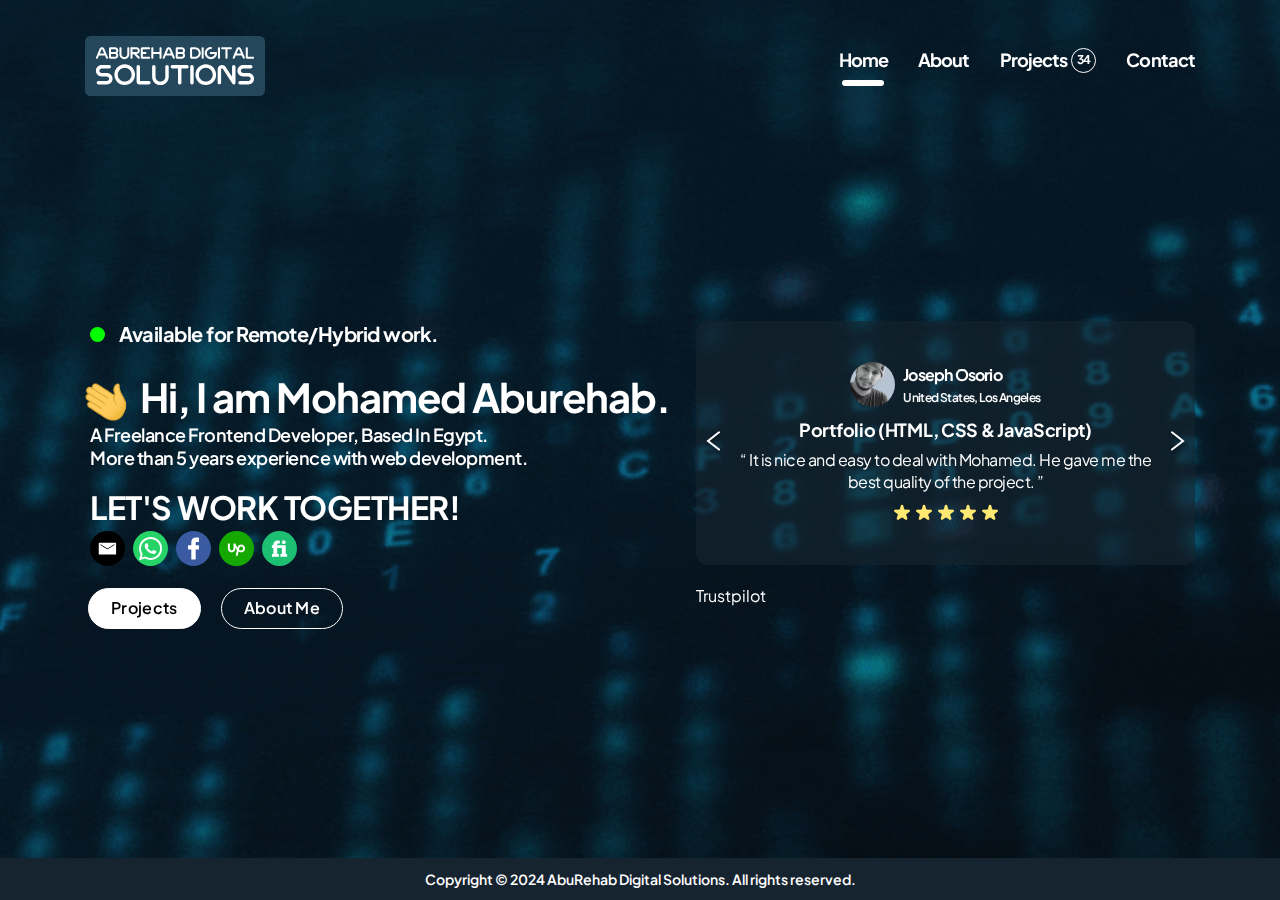
<file: index.html>
<!DOCTYPE html>
<html lang="en" dir="ltr">
  <head>
    <meta charset="UTF-8" />
    <title>
      AbuRehab Digital Solutions: To Provide The Most Afficient And Fastest
      Website Development Services - Home
    </title>
    <meta http-equiv="X-UA-Compatible" content="IE=edge" />
    <meta name="viewport" content="width=device-width, initial-scale=1" />
    <meta
      http-equiv="Accept-CH"
      content="Sec-CH-UA-Platform-Version, Sec-CH-UA-Model"
    />
    <!-- Google tag (gtag.js)-->
    <script
      async=""
      src="https://www.googletagmanager.com/gtag/js?id=G-F41Q5RNC7S"
    ></script>
    <script>
      window.dataLayer = window.dataLayer || [];
      function gtag() {
        dataLayer.push(arguments);
      }
      gtag('js', new Date());
      gtag('config', 'G-F41Q5RNC7S');
    </script>
    <link rel="icon" href="img/icons/favicon.ico" type="image/x-icon" />
    <link rel="canonical" href="https://www.aburehab.com" />
    <meta property="og:site_name" content="AbuRehab Digital Solutions." />
    <meta
      property="og:title"
      content="AbuRehab Digital Solutions: To Provide The Most Afficient And Fastest Website Development Services - Home"
    />
    <meta property="og:url" content="https://www.aburehab.com" />
    <meta property="og:type" content="website" />
    <meta
      property="og:description"
      content="Mohamed AbuRehab, Owner Of AbuRehab Digital Solutions, Is One Of The Most Proficient And Best Independent Frontend Developers In Egypt. Available For Remote/Hybrid Work."
    />
    <meta
      property="og:image"
      content="https://www.aburehab.com/img/icons/favicon.ico?format=50w"
    />
    <meta property="og:image:width" content="194" />
    <meta property="og:image:height" content="49" />
    <meta itemprop="name" content="AbuRehab Digital Solutions." />
    <meta itemprop="url" content="https://www.aburehab.com" />
    <meta
      itemprop="description"
      content="Mohamed AbuRehab, Owner Of AbuRehab Digital Solutions, Is One Of The Most Proficient And Best Independent Frontend Developers In Egypt. Available For Remote/Hybrid Work."
    />
    <meta
      itemprop="thumbnailUrl"
      content="https://www.aburehab.com/img/icons/favicon.ico?format=50w"
    />
    <link
      rel="image_src"
      href="https://www.aburehab.com/img/icons/favicon.ico?format=50w"
    />
    <meta
      itemprop="image"
      content="https://www.aburehab.com/img/icons/favicon.ico?format=50w"
    />
    <meta name="twitter:title" content="AbuRehab Digital Solutions." />
    <meta
      name="twitter:image"
      content="https://www.aburehab.com/img/icons/favicon.ico?format=50w"
    />
    <meta name="twitter:url" content="https://www.aburehab.com" />
    <meta name="twitter:card" content="summary" />
    <meta
      name="twitter:description"
      content="Mohamed AbuRehab, Owner Of AbuRehab Digital Solutions, Is One Of The Most Proficient And Best Independent Frontend Developers In Egypt. Available For Remote/Hybrid Work."
    />
    <meta
      name="description"
      content="Mohamed AbuRehab, Owner Of AbuRehab Digital Solutions, Is One Of The Most Proficient And Best Independent Frontend Developers In Egypt. Available For Remote/Hybrid Work."
    />
    <!-- TrustBox script-->
    <script
      type="text/javascript"
      src="//widget.trustpilot.com/bootstrap/v5/tp.widget.bootstrap.min.js"
      async=""
    ></script>
    <!-- End TrustBox script-->
    <!-- styles-->
    <link rel="stylesheet" href="layout/css/main.min.css" />
    <link rel="stylesheet" href="layout/css/libs/slick.min.css" />
  </head>
  <body class="active">
    <!-- start loader-->
    <div class="loader"></div>
    <!-- end loader-->
    <div class="wrapper">
      <!-- start navbar-->
      <div class="navbar-up">
        <div class="container">
          <nav>
            <a class="nav-logo" href="index.html"
              ><img
                class="desktop"
                src="img/logo.svg"
                alt="logo"
                width="194"
                height="49"
            /></a>
            <div class="nav-parent">
              <ul class="nav-menu">
                <li class="title">
                  <img
                    class="close-menu"
                    src="img/icons/close-pop.svg"
                    alt="close"
                    width="40"
                    height="40"
                  /><a href="/">
                    <img
                      class="desktop"
                      src="img/logo.svg"
                      alt="logo"
                      width="155"
                      height="40"
                  /></a>
                </li>
                <li class="nav-item">
                  <a class="nav-link active" href="index.html">Home</a>
                </li>
                <li class="nav-item">
                  <a class="nav-link" href="about.html">About</a>
                </li>
                <li class="nav-item">
                  <a class="nav-link" id="projects" href="projects.html"
                    >Projects</a
                  >
                </li>
                <li class="nav-item">
                  <a class="nav-link" href="contact.html">Contact</a>
                </li>
              </ul>
            </div>
            <div class="open-menu">
              <svg
                xmlns="http://www.w3.org/2000/svg"
                width="18"
                height="12"
                viewBox="0 0 18 12"
                fill="none"
              >
                <path
                  d="M1 12C0.716667 12 0.479167 11.9042 0.2875 11.7125C0.0958333 11.5208 0 11.2833 0 11C0 10.7167 0.0958333 10.4792 0.2875 10.2875C0.479167 10.0958 0.716667 10 1 10H17C17.2833 10 17.5208 10.0958 17.7125 10.2875C17.9042 10.4792 18 10.7167 18 11C18 11.2833 17.9042 11.5208 17.7125 11.7125C17.5208 11.9042 17.2833 12 17 12H1ZM1 7C0.716667 7 0.479167 6.90417 0.2875 6.7125C0.0958333 6.52083 0 6.28333 0 6C0 5.71667 0.0958333 5.47917 0.2875 5.2875C0.479167 5.09583 0.716667 5 1 5H17C17.2833 5 17.5208 5.09583 17.7125 5.2875C17.9042 5.47917 18 5.71667 18 6C18 6.28333 17.9042 6.52083 17.7125 6.7125C17.5208 6.90417 17.2833 7 17 7H1ZM1 2C0.716667 2 0.479167 1.90417 0.2875 1.7125C0.0958333 1.52083 0 1.28333 0 1C0 0.716667 0.0958333 0.479167 0.2875 0.2875C0.479167 0.0958333 0.716667 0 1 0H17C17.2833 0 17.5208 0.0958333 17.7125 0.2875C17.9042 0.479167 18 0.716667 18 1C18 1.28333 17.9042 1.52083 17.7125 1.7125C17.5208 1.90417 17.2833 2 17 2H1Z"
                  fill="white"
                />
              </svg>
            </div>
          </nav>
        </div>
      </div>
      <!-- end navbar-->
      <div class="page-content main_bg">
        <div class="home">
          <div class="container">
            <div class="d-flex">
              <div class="left">
                <h3><span></span>Available for Remote/Hybrid work.</h3>
                <h1>
                  <img
                    src="img/wave.gif"
                    alt="wave"
                    width="51"
                    height="50"
                  />Hi, I am Mohamed Aburehab.
                </h1>
                <p>
                  A Freelance Frontend Developer, Based In Egypt.<br />More than
                  5 years experience with web development.
                </p>
                <h2>LET'S WORK TOGETHER!</h2>
                <div class="contacts"></div>
                <div class="buttons">
                  <a href="projects.html">Projects</a
                  ><a href="about.html">About Me</a>
                </div>
              </div>
              <div class="right">
                <div class="testimonials"></div>
                <!-- TrustBox widget - Review Collector-->
                <div
                  class="trustpilot-widget"
                  data-locale="en-US"
                  data-template-id="56278e9abfbbba0bdcd568bc"
                  data-businessunit-id="66316b44b78feb51ae6216ba"
                  data-style-height="52px"
                  data-style-width="100%"
                >
                  <a
                    href="https://www.trustpilot.com/review/aburehab.com"
                    target="_blank"
                    rel="noopener"
                    >Trustpilot</a
                  >
                </div>
                <!-- End TrustBox widget-->
              </div>
            </div>
          </div>
        </div>
        <!-- start footer-->
        <footer class="footer">
          <div class="top">
            <div class="container">
              <h2>REACH ME DIRECTLY:</h2>
              <span>
                <a href="mailto: mohamedabdelradyahmed00@gmail.com"
                  >mohamedabdelradyahmed00@gmail.com</a
                ></span
              ><span> <a href="tel: +201015185283">+201015185283</a></span>
              <h2>I'm also available at</h2>
              <div class="contacts"></div>
            </div>
          </div>
          <div class="container">
            <p>
              Copyright &copy; 2024 AbuRehab Digital Solutions. All rights
              reserved.
            </p>
          </div>
        </footer>
        <!-- end footer-->
      </div>
    </div>
    <!-- scripts-->
    <script src="layout/js/libs/jquery.min.js"></script>
    <script src="layout/js/libs/scrollreveal.min.js"></script>
    <script src="layout/js/libs/slick.min.js"></script>
    <script src="layout/js/main.min.js"></script>
  </body>
</html>
</file>
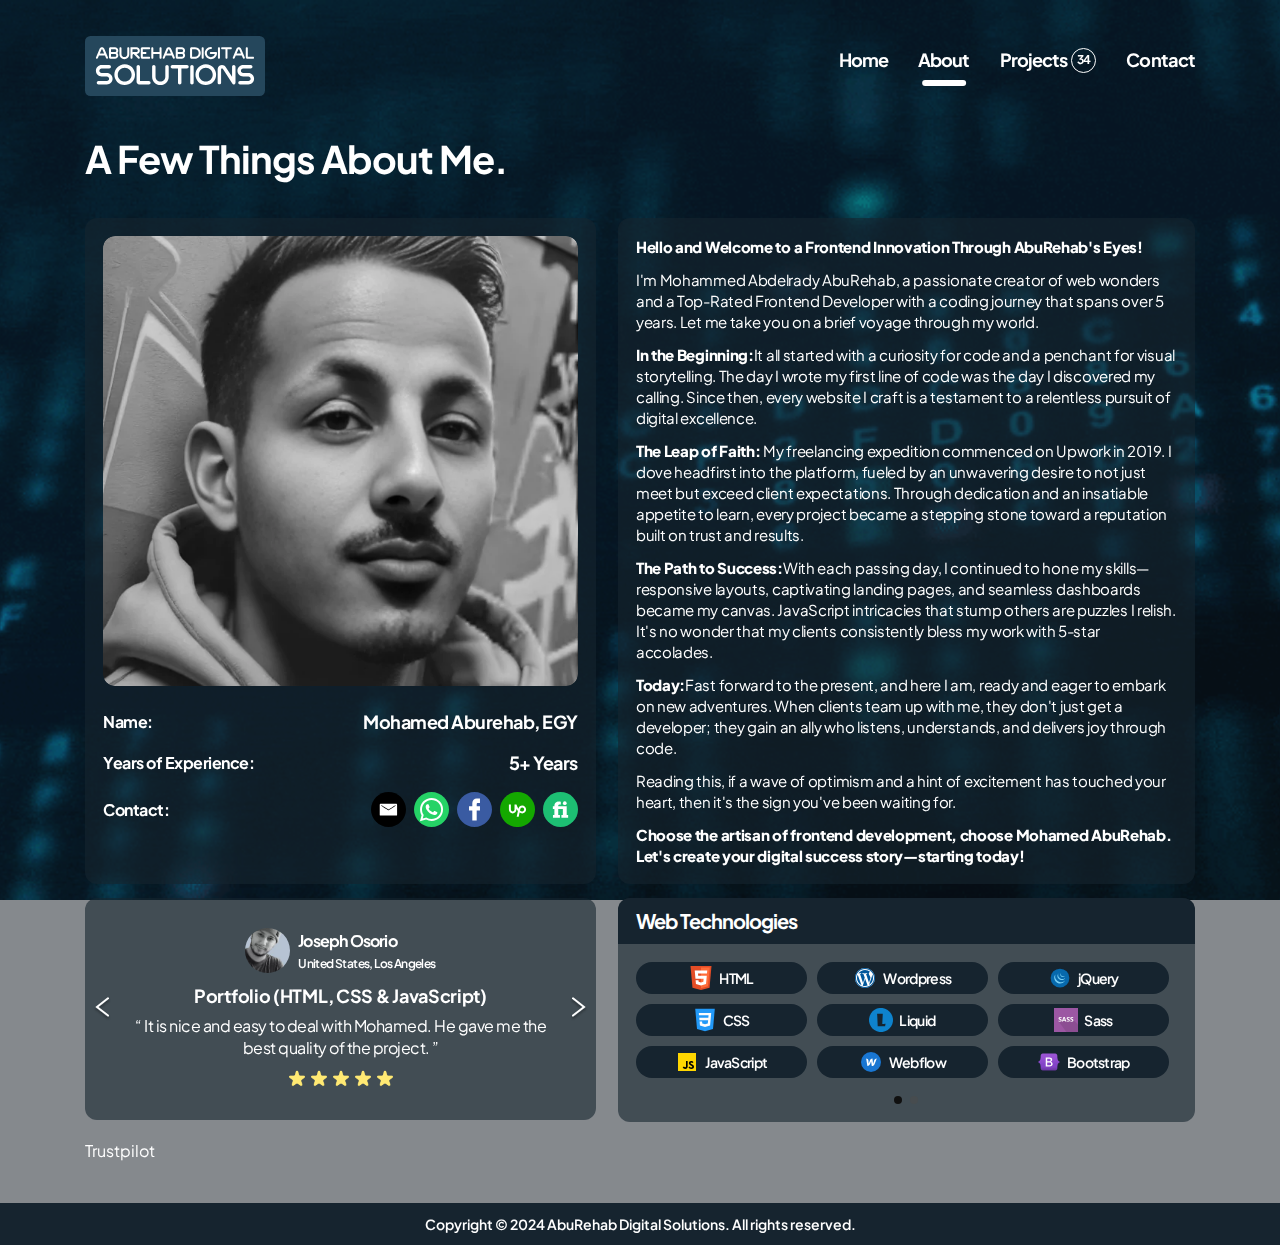
<file: about.html>
<!DOCTYPE html>
<html lang="en" dir="ltr">
  <head>
    <meta charset="UTF-8">
    <title>AbuRehab Digital Solutions: To Provide The Most Afficient And Fastest Website Development Services - About Me</title>
    <meta http-equiv="X-UA-Compatible" content="IE=edge">
    <meta name="viewport" content="width=device-width, initial-scale=1">
    <meta http-equiv="Accept-CH" content="Sec-CH-UA-Platform-Version, Sec-CH-UA-Model">
    <!-- Google tag (gtag.js)-->
    <script async="" src="https://www.googletagmanager.com/gtag/js?id=G-F41Q5RNC7S"></script>
    <script>
      window.dataLayer = window.dataLayer || [];
      function gtag() { dataLayer.push(arguments); }
      gtag('js', new Date());
      gtag('config', 'G-F41Q5RNC7S');
    </script>
    <link rel="icon" href="img/icons/favicon.ico" type="image/x-icon">
    <link rel="canonical" href="https://www.aburehab.com">
    <meta property="og:site_name" content="AbuRehab Digital Solutions.">
    <meta property="og:title" content="AbuRehab Digital Solutions: To Provide The Most Afficient And Fastest Website Development Services - About Me">
    <meta property="og:url" content="https://www.aburehab.com">
    <meta property="og:type" content="website">
    <meta property="og:description" content="Mohamed AbuRehab, Owner Of AbuRehab Digital Solutions, Is One Of The Most Proficient And Best Independent Frontend Developers In Egypt. Available For Remote/Hybrid Work.">
    <meta property="og:image" content="https://www.aburehab.com/img/icons/favicon.ico?format=50w">
    <meta property="og:image:width" content="194">
    <meta property="og:image:height" content="49">
    <meta itemprop="name" content="AbuRehab Digital Solutions.">
    <meta itemprop="url" content="https://www.aburehab.com">
    <meta itemprop="description" content="Mohamed AbuRehab, Owner Of AbuRehab Digital Solutions, Is One Of The Most Proficient And Best Independent Frontend Developers In Egypt. Available For Remote/Hybrid Work.">
    <meta itemprop="thumbnailUrl" content="https://www.aburehab.com/img/icons/favicon.ico?format=50w">
    <link rel="image_src" href="https://www.aburehab.com/img/icons/favicon.ico?format=50w">
    <meta itemprop="image" content="https://www.aburehab.com/img/icons/favicon.ico?format=50w">
    <meta name="twitter:title" content="AbuRehab Digital Solutions.">
    <meta name="twitter:image" content="https://www.aburehab.com/img/icons/favicon.ico?format=50w">
    <meta name="twitter:url" content="https://www.aburehab.com">
    <meta name="twitter:card" content="summary">
    <meta name="twitter:description" content="Mohamed AbuRehab, Owner Of AbuRehab Digital Solutions, Is One Of The Most Proficient And Best Independent Frontend Developers In Egypt. Available For Remote/Hybrid Work.">
    <meta name="description" content="Mohamed AbuRehab, Owner Of AbuRehab Digital Solutions, Is One Of The Most Proficient And Best Independent Frontend Developers In Egypt. Available For Remote/Hybrid Work.">
    <!-- TrustBox script-->
    <script type="text/javascript" src="//widget.trustpilot.com/bootstrap/v5/tp.widget.bootstrap.min.js" async=""></script>
    <!-- End TrustBox script-->
    <!-- styles-->
    <link rel="stylesheet" href="layout/css/main.min.css">
    <link rel="stylesheet" href="layout/css/libs/slick.min.css">
  </head>
  <body class="active">
    <!-- start loader-->
    <div class="loader"></div>
    <!-- end loader-->
    <div class="wrapper">
      <!-- start navbar-->
      <div class="navbar-up">
        <div class="container">
          <nav><a class="nav-logo" href="index.html"><img class="desktop" src="img/logo.svg" alt="logo" width="194" height="49"></a>
            <div class="nav-parent">
              <ul class="nav-menu">
                <li class="title"><img class="close-menu" src="img/icons/close-pop.svg" alt="close" width="40" height="40"><a href="/"> <img class="desktop" src="img/logo.svg" alt="logo" width="155" height="40"></a></li>
                <li class="nav-item"><a class="nav-link" href="index.html">Home</a></li>
                <li class="nav-item"><a class="nav-link active" href="about.html">About</a></li>
                <li class="nav-item"><a class="nav-link" id="projects" href="projects.html">Projects</a></li>
                <li class="nav-item"><a class="nav-link" href="contact.html">Contact</a></li>
              </ul>
            </div>
            <div class="open-menu"><svg xmlns="http://www.w3.org/2000/svg" width="18" height="12" viewBox="0 0 18 12" fill="none">
<path d="M1 12C0.716667 12 0.479167 11.9042 0.2875 11.7125C0.0958333 11.5208 0 11.2833 0 11C0 10.7167 0.0958333 10.4792 0.2875 10.2875C0.479167 10.0958 0.716667 10 1 10H17C17.2833 10 17.5208 10.0958 17.7125 10.2875C17.9042 10.4792 18 10.7167 18 11C18 11.2833 17.9042 11.5208 17.7125 11.7125C17.5208 11.9042 17.2833 12 17 12H1ZM1 7C0.716667 7 0.479167 6.90417 0.2875 6.7125C0.0958333 6.52083 0 6.28333 0 6C0 5.71667 0.0958333 5.47917 0.2875 5.2875C0.479167 5.09583 0.716667 5 1 5H17C17.2833 5 17.5208 5.09583 17.7125 5.2875C17.9042 5.47917 18 5.71667 18 6C18 6.28333 17.9042 6.52083 17.7125 6.7125C17.5208 6.90417 17.2833 7 17 7H1ZM1 2C0.716667 2 0.479167 1.90417 0.2875 1.7125C0.0958333 1.52083 0 1.28333 0 1C0 0.716667 0.0958333 0.479167 0.2875 0.2875C0.479167 0.0958333 0.716667 0 1 0H17C17.2833 0 17.5208 0.0958333 17.7125 0.2875C17.9042 0.479167 18 0.716667 18 1C18 1.28333 17.9042 1.52083 17.7125 1.7125C17.5208 1.90417 17.2833 2 17 2H1Z" fill="white"/>
</svg>
            </div>
          </nav>
        </div>
      </div>
      <!-- end navbar-->
      <div class="page-content main_bg">
        <div class="about">
          <div class="container">
            <h1>A Few Things About Me.</h1>
            <div class="d-flex">
              <div class="main_profile">
                <div class="image"><img src="img/portait.webp" alt="portait" loading="lazy" width="480" height="450"></div>
                <div class="info"> 
                  <ul> 
                    <li> 
                      <h3>Name:</h3>
                      <h4>Mohamed Aburehab, EGY</h4>
                    </li>
                    <li> 
                      <h3>Years of Experience:</h3>
                      <h4>5+ Years</h4>
                    </li>
                    <li> 
                      <h3>Contact:</h3>
                      <div class="contacts"></div>
                    </li>
                  </ul>
                </div>
              </div>
              <div class="desc"> 
                <p> <strong>Hello and Welcome to a Frontend Innovation Through AbuRehab's Eyes!</strong></p>
                <p>I'm Mohammed Abdelrady AbuRehab, a passionate creator of web wonders and a Top-Rated Frontend Developer with a coding journey that spans over 5 years. Let me take you on a brief voyage through my world.</p>
                <p> <strong>In the Beginning:</strong>It all started with a curiosity for code and a penchant for visual storytelling. The day I wrote my first line of code was the day I discovered my calling. Since then, every website I craft is a testament to a relentless pursuit of digital excellence.</p>
                <p> <strong>The Leap of Faith: </strong>My freelancing expedition commenced on Upwork in 2019. I dove headfirst into the platform, fueled by an unwavering desire to not just meet but exceed client expectations. Through dedication and an insatiable appetite to learn, every project became a stepping stone toward a reputation built on trust and results.</p>
                <p> <strong>The Path to Success:</strong>With each passing day, I continued to hone my skills—responsive layouts, captivating landing pages, and seamless dashboards became my canvas. JavaScript intricacies that stump others are puzzles I relish. It's no wonder that my clients consistently bless my work with 5-star accolades.</p>
                <p><strong>Today:</strong>Fast forward to the present, and here I am, ready and eager to embark on new adventures. When clients team up with me, they don't just get a developer; they gain an ally who listens, understands, and delivers joy through code.</p>
                <p>Reading this, if a wave of optimism and a hint of excitement has touched your heart, then it's the sign you've been waiting for.</p>
                <p> <strong>Choose the artisan of frontend development, choose Mohamed AbuRehab. Let's create your digital success story—starting today!</strong></p>
              </div>
              <div>
                <div class="testimonials"> </div>
                <!-- TrustBox widget - Review Collector-->
                <div class="trustpilot-widget" data-locale="en-US" data-template-id="56278e9abfbbba0bdcd568bc" data-businessunit-id="66316b44b78feb51ae6216ba" data-style-height="52px" data-style-width="100%"><a href="https://www.trustpilot.com/review/aburehab.com" target="_blank" rel="noopener">Trustpilot</a></div>
                <!-- End TrustBox widget-->
              </div>
              <div class="technologies">
                <h3>Web Technologies</h3>
                <div class="technologies_slider"></div>
              </div>
            </div>
          </div>
        </div>
        <!-- start footer-->
        <footer class="footer"> 
          <div class="top"> 
            <div class="container"> 
              <h2>REACH ME DIRECTLY:</h2><span> <a href="mailto: mohamedabdelradyahmed00@gmail.com">mohamedabdelradyahmed00@gmail.com</a></span><span> <a href="tel: +201015185283">+201015185283</a></span>
              <h2>I'm also available at</h2>
              <div class="contacts"> </div>
            </div>
          </div>
          <div class="container"> 
            <p>Copyright &copy; 2024 AbuRehab Digital Solutions. All rights reserved.</p>
          </div>
        </footer>
        <!-- end footer-->
      </div>
    </div>
    <!-- scripts-->
    <script src="layout/js/libs/jquery.min.js"></script>
    <script src="layout/js/libs/scrollreveal.min.js"></script>
    <script src="layout/js/libs/slick.min.js"></script>
    <script src="layout/js/main.min.js"></script>
  </body>
</html>
</file>
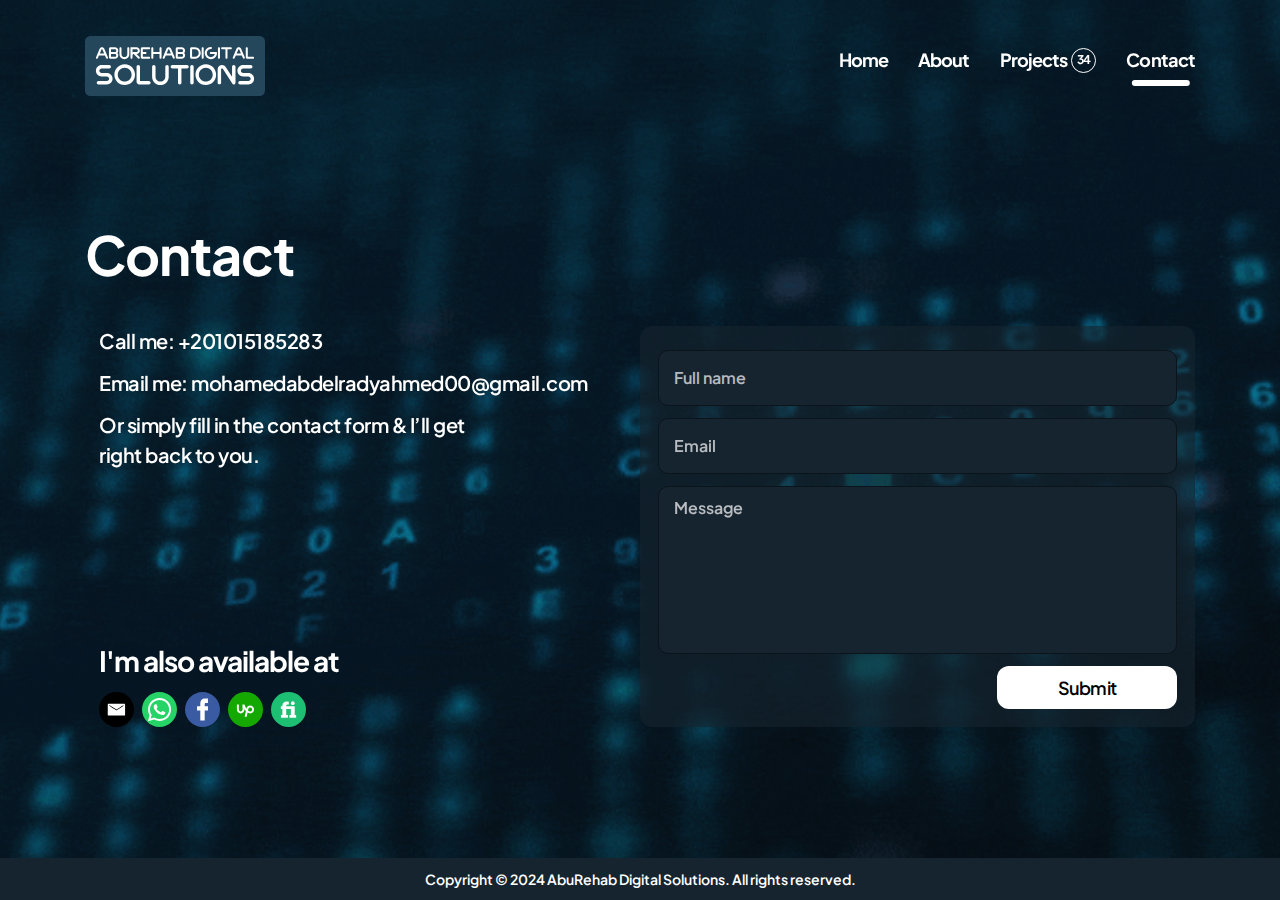
<file: contact.html>
<!DOCTYPE html>
<html lang="en" dir="ltr">
  <head>
    <meta charset="UTF-8" />
    <title>
      AbuRehab Digital Solutions: To Provide The Most Afficient And Fastest
      Website Development Services - Contact Me
    </title>
    <meta http-equiv="X-UA-Compatible" content="IE=edge" />
    <meta name="viewport" content="width=device-width, initial-scale=1" />
    <meta
      http-equiv="Accept-CH"
      content="Sec-CH-UA-Platform-Version, Sec-CH-UA-Model"
    />
    <!-- Google tag (gtag.js)-->
    <script
      async=""
      src="https://www.googletagmanager.com/gtag/js?id=G-F41Q5RNC7S"
    ></script>
    <script>
      window.dataLayer = window.dataLayer || [];
      function gtag() {
        dataLayer.push(arguments);
      }
      gtag('js', new Date());
      gtag('config', 'G-F41Q5RNC7S');
    </script>
    <link rel="icon" href="img/icons/favicon.ico" type="image/x-icon" />
    <link rel="canonical" href="https://www.aburehab.com" />
    <meta property="og:site_name" content="AbuRehab Digital Solutions." />
    <meta
      property="og:title"
      content="AbuRehab Digital Solutions: To Provide The Most Afficient And Fastest Website Development Services - Contact Me"
    />
    <meta property="og:url" content="https://www.aburehab.com" />
    <meta property="og:type" content="website" />
    <meta
      property="og:description"
      content="Mohamed AbuRehab, Owner Of AbuRehab Digital Solutions, Is One Of The Most Proficient And Best Independent Frontend Developers In Egypt. Available For Remote/Hybrid Work."
    />
    <meta
      property="og:image"
      content="https://www.aburehab.com/img/icons/favicon.ico?format=50w"
    />
    <meta property="og:image:width" content="194" />
    <meta property="og:image:height" content="49" />
    <meta itemprop="name" content="AbuRehab Digital Solutions." />
    <meta itemprop="url" content="https://www.aburehab.com" />
    <meta
      itemprop="description"
      content="Mohamed AbuRehab, Owner Of AbuRehab Digital Solutions, Is One Of The Most Proficient And Best Independent Frontend Developers In Egypt. Available For Remote/Hybrid Work."
    />
    <meta
      itemprop="thumbnailUrl"
      content="https://www.aburehab.com/img/icons/favicon.ico?format=50w"
    />
    <link
      rel="image_src"
      href="https://www.aburehab.com/img/icons/favicon.ico?format=50w"
    />
    <meta
      itemprop="image"
      content="https://www.aburehab.com/img/icons/favicon.ico?format=50w"
    />
    <meta name="twitter:title" content="AbuRehab Digital Solutions." />
    <meta
      name="twitter:image"
      content="https://www.aburehab.com/img/icons/favicon.ico?format=50w"
    />
    <meta name="twitter:url" content="https://www.aburehab.com" />
    <meta name="twitter:card" content="summary" />
    <meta
      name="twitter:description"
      content="Mohamed AbuRehab, Owner Of AbuRehab Digital Solutions, Is One Of The Most Proficient And Best Independent Frontend Developers In Egypt. Available For Remote/Hybrid Work."
    />
    <meta
      name="description"
      content="Mohamed AbuRehab, Owner Of AbuRehab Digital Solutions, Is One Of The Most Proficient And Best Independent Frontend Developers In Egypt. Available For Remote/Hybrid Work."
    />
    <!-- TrustBox script-->
    <script
      type="text/javascript"
      src="//widget.trustpilot.com/bootstrap/v5/tp.widget.bootstrap.min.js"
      async=""
    ></script>
    <!-- End TrustBox script-->
    <!-- styles-->
    <link rel="stylesheet" href="layout/css/main.min.css" />
    <link rel="stylesheet" href="layout/css/libs/slick.min.css" />
  </head>
  <body class="active">
    <!-- start loader-->
    <div class="loader"></div>
    <!-- end loader-->
    <div class="wrapper">
      <!-- start navbar-->
      <div class="navbar-up">
        <div class="container">
          <nav>
            <a class="nav-logo" href="index.html"
              ><img
                class="desktop"
                src="img/logo.svg"
                alt="logo"
                width="194"
                height="49"
            /></a>
            <div class="nav-parent">
              <ul class="nav-menu">
                <li class="title">
                  <img
                    class="close-menu"
                    src="img/icons/close-pop.svg"
                    alt="close"
                    width="40"
                    height="40"
                  /><a href="/">
                    <img
                      class="desktop"
                      src="img/logo.svg"
                      alt="logo"
                      width="155"
                      height="40"
                  /></a>
                </li>
                <li class="nav-item"><a class="nav-link" href="index.html">Home</a></li>
                <li class="nav-item">
                  <a class="nav-link" href="about.html">About</a>
                </li>
                <li class="nav-item">
                  <a class="nav-link" id="projects" href="projects.html"
                    >Projects</a
                  >
                </li>
                <li class="nav-item">
                  <a class="nav-link active" href="contact.html">Contact</a>
                </li>
              </ul>
            </div>
            <div class="open-menu">
              <svg
                xmlns="http://www.w3.org/2000/svg"
                width="18"
                height="12"
                viewBox="0 0 18 12"
                fill="none"
              >
                <path
                  d="M1 12C0.716667 12 0.479167 11.9042 0.2875 11.7125C0.0958333 11.5208 0 11.2833 0 11C0 10.7167 0.0958333 10.4792 0.2875 10.2875C0.479167 10.0958 0.716667 10 1 10H17C17.2833 10 17.5208 10.0958 17.7125 10.2875C17.9042 10.4792 18 10.7167 18 11C18 11.2833 17.9042 11.5208 17.7125 11.7125C17.5208 11.9042 17.2833 12 17 12H1ZM1 7C0.716667 7 0.479167 6.90417 0.2875 6.7125C0.0958333 6.52083 0 6.28333 0 6C0 5.71667 0.0958333 5.47917 0.2875 5.2875C0.479167 5.09583 0.716667 5 1 5H17C17.2833 5 17.5208 5.09583 17.7125 5.2875C17.9042 5.47917 18 5.71667 18 6C18 6.28333 17.9042 6.52083 17.7125 6.7125C17.5208 6.90417 17.2833 7 17 7H1ZM1 2C0.716667 2 0.479167 1.90417 0.2875 1.7125C0.0958333 1.52083 0 1.28333 0 1C0 0.716667 0.0958333 0.479167 0.2875 0.2875C0.479167 0.0958333 0.716667 0 1 0H17C17.2833 0 17.5208 0.0958333 17.7125 0.2875C17.9042 0.479167 18 0.716667 18 1C18 1.28333 17.9042 1.52083 17.7125 1.7125C17.5208 1.90417 17.2833 2 17 2H1Z"
                  fill="white"
                />
              </svg>
            </div>
          </nav>
        </div>
      </div>
      <!-- end navbar-->
      <div class="page-content main_bg">
        <div class="contact">
          <div class="container">
            <h1>Contact</h1>
            <div class="d-flex">
              <div class="left">
                <div class="top">
                  <p>Call me: <a href="tel: +201015185283">+201015185283</a></p>
                  <p>
                    Email me:
                    <a href="mailto: mohamedabdelradyahmed00@gmail.com"
                      >mohamedabdelradyahmed00@gmail.com</a
                    >
                  </p>
                  <p>
                    Or simply fill in the contact form & I’ll get<br />right
                    back to you.
                  </p>
                </div>
                <div class="bottom">
                  <h3>I'm also available at</h3>
                  <div class="contacts"></div>
                </div>
              </div>
              <div class="right">
                <form
                  id="ar_form"
                  method="POST"
                  action="https://script.google.com/macros/s/AKfycbyxR04iJmzQHUD6hjPtZN07Th58FWK5DcXBYeambVMvxJ1-IXoG827tcPBDbzw_PMb53Q/exec"
                  name="ar_form"
                >
                  <div class="input-field">
                    <input
                      class="form-input"
                      id="name"
                      type="text"
                      name="Name"
                      autocomplete="off"
                    />
                    <label class="input" for="name">Full name</label>
                  </div>
                  <div class="input-field">
                    <input
                      class="form-input"
                      id="email"
                      type="text"
                      name="Email"
                      autocomplete="off"
                    />
                    <label class="input" for="email">Email</label>
                  </div>
                  <div class="input-field">
                    <textarea
                      id="message"
                      class="form-input"
                      name="Message"
                      autocomplete="off"
                    ></textarea>
                    <label class="textarea" for="message">Message</label>
                  </div>
                  <div class="button">
                    <button id="btnSubmit" type="submit">Submit</button>
                  </div>
                </form>
                <div class="success">
                  <p>
                    Thank you for your message, we’ll get right back to you
                    soon.
                  </p>
                  <button class="show_form">Sent</button>
                </div>
              </div>
            </div>
          </div>
        </div>
        <!-- start footer-->
        <footer class="footer">
          <div class="top">
            <div class="container">
              <h2>REACH ME DIRECTLY:</h2>
              <span>
                <a href="mailto: mohamedabdelradyahmed00@gmail.com"
                  >mohamedabdelradyahmed00@gmail.com</a
                ></span
              ><span> <a href="tel: +201015185283">+201015185283</a></span>
              <h2>I'm also available at</h2>
              <div class="contacts"></div>
            </div>
          </div>
          <div class="container">
            <p>
              Copyright &copy; 2024 AbuRehab Digital Solutions. All rights
              reserved.
            </p>
          </div>
        </footer>
        <!-- end footer-->
      </div>
    </div>
    <!-- scripts-->
    <script src="layout/js/libs/jquery.min.js"></script>
    <script src="layout/js/libs/scrollreveal.min.js"></script>
    <script src="layout/js/libs/slick.min.js"></script>
    <script src="layout/js/main.min.js"></script>
  </body>
</html>
</file>
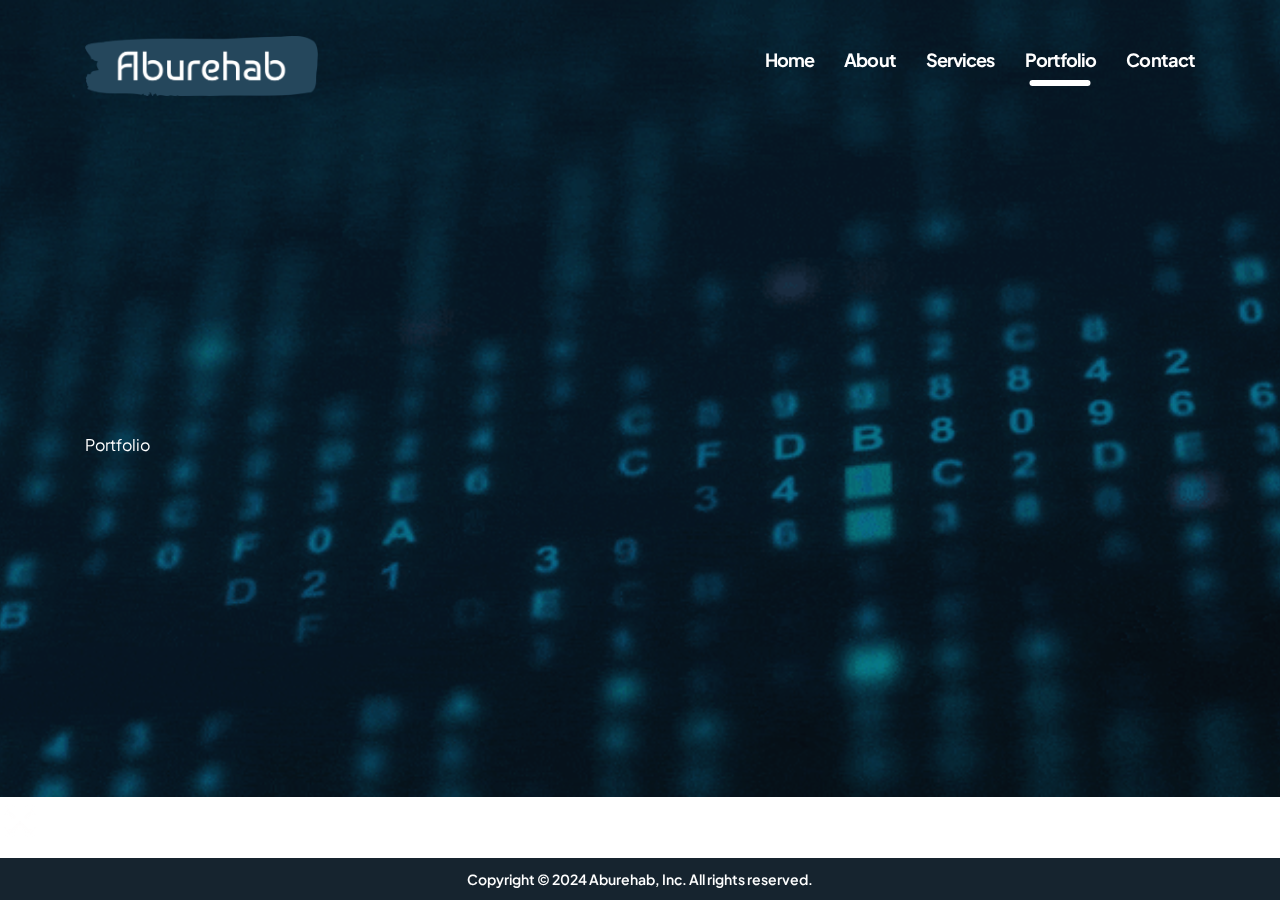
<file: portfolio.html>
<!DOCTYPE html>
<html lang="en" dir="ltr">
  <head>
    <meta charset="UTF-8">
    <meta name="viewport" content="width=device-width,initial-scale=1,maximum-scale=2,shrink-to-fit=no,user-scalable=0,viewport-fit=cover">
    <meta http-equiv="X-UA-Compatible" content="IE=edge">
    <title>Portfolio</title>
    <link rel="icon" href="img/icons/favicon.ico" type="image/x-icon">
    <!-- styles-->
    <link rel="stylesheet" href="layout/css/main.min.css">
    <link rel="stylesheet" href="layout/css/libs/slick.min.css">
  </head>
  <body class="active">
    <!-- start loader-->
    <div class="loader"><span class="loader-child"></span></div>
    <!-- end loader-->
    <div class="wrapper">
      <!-- start navbar-->
      <div class="navbar-up">
        <div class="container">
          <nav><a class="nav-logo" href="index"><img class="desktop" src="img/logo.png" alt=""></a>
            <div class="nav-parent">
              <ul class="nav-menu">
                <li class="title"><img class="close-menu" src="img/icons/close-pop.svg" alt=""><a href="index"> <img class="desktop" src="img/logo.png" alt=""></a></li>
                <li class="nav-item"><a class="nav-link" href="index">Home</a></li>
                <li class="nav-item"><a class="nav-link" href="about">About</a></li>
                <li class="nav-item"><a class="nav-link" href="services">Services</a></li>
                <li class="nav-item"><a class="nav-link active" href="portfolio">Portfolio</a></li>
                <li class="nav-item"><a class="nav-link" href="contact">Contact</a></li>
              </ul>
            </div>
            <div class="open-menu"><svg xmlns="http://www.w3.org/2000/svg" width="18" height="12" viewBox="0 0 18 12" fill="none">
<path d="M1 12C0.716667 12 0.479167 11.9042 0.2875 11.7125C0.0958333 11.5208 0 11.2833 0 11C0 10.7167 0.0958333 10.4792 0.2875 10.2875C0.479167 10.0958 0.716667 10 1 10H17C17.2833 10 17.5208 10.0958 17.7125 10.2875C17.9042 10.4792 18 10.7167 18 11C18 11.2833 17.9042 11.5208 17.7125 11.7125C17.5208 11.9042 17.2833 12 17 12H1ZM1 7C0.716667 7 0.479167 6.90417 0.2875 6.7125C0.0958333 6.52083 0 6.28333 0 6C0 5.71667 0.0958333 5.47917 0.2875 5.2875C0.479167 5.09583 0.716667 5 1 5H17C17.2833 5 17.5208 5.09583 17.7125 5.2875C17.9042 5.47917 18 5.71667 18 6C18 6.28333 17.9042 6.52083 17.7125 6.7125C17.5208 6.90417 17.2833 7 17 7H1ZM1 2C0.716667 2 0.479167 1.90417 0.2875 1.7125C0.0958333 1.52083 0 1.28333 0 1C0 0.716667 0.0958333 0.479167 0.2875 0.2875C0.479167 0.0958333 0.716667 0 1 0H17C17.2833 0 17.5208 0.0958333 17.7125 0.2875C17.9042 0.479167 18 0.716667 18 1C18 1.28333 17.9042 1.52083 17.7125 1.7125C17.5208 1.90417 17.2833 2 17 2H1Z" fill="white"/>
</svg>
            </div>
          </nav>
        </div>
      </div>
      <!-- end navbar-->
      <div class="page-content main_bg">
        <div class="portfolio">
          <div class="container">
            <h1>Portfolio</h1>
            <div class="portfolio_slider"></div>
          </div>
        </div>
        <!-- start pop up-->
        <div class="portfolio-pop-up">
          <!-- start pop up body-->
          <div class="close"> <img src="img/icons/close-pop.svg" alt=""></div>
          <div class="body">
            <div class="image">     </div>
            <div class="text"> 
              <h2 class="title"></h2>
              <p class="description"> </p>
              <div class="link"></div>
              <h4>Skills:</h4>
              <ul class="skills"></ul>
            </div>
          </div>
          <!-- end pop up body              -->
        </div>
        <!-- end pop up-->
        <!-- start footer-->
        <footer class="footer"> 
          <div class="top"> 
            <div class="container"> 
              <h2>REACH ME DIRECTLY:</h2><span>mohamedabdelradyahmed00@gmail.com</span><span>+201015185283</span>
              <h2>I'm also available at</h2>
              <div class="contacts"> </div>
            </div>
          </div>
          <div class="container"> 
            <p>Copyright &copy; 2024 Aburehab, Inc. All rights reserved.</p>
          </div>
        </footer>
        <!-- end footer-->
      </div>
    </div>
    <!-- scripts-->
    <script src="layout/js/libs/jquery.min.js"></script>
    <script src="layout/js/libs/scrollreveal.min.js"></script>
    <script src="layout/js/libs/slick.min.js"></script>
    <script src="layout/js/main.min.js"></script>
  </body>
</html>
</file>
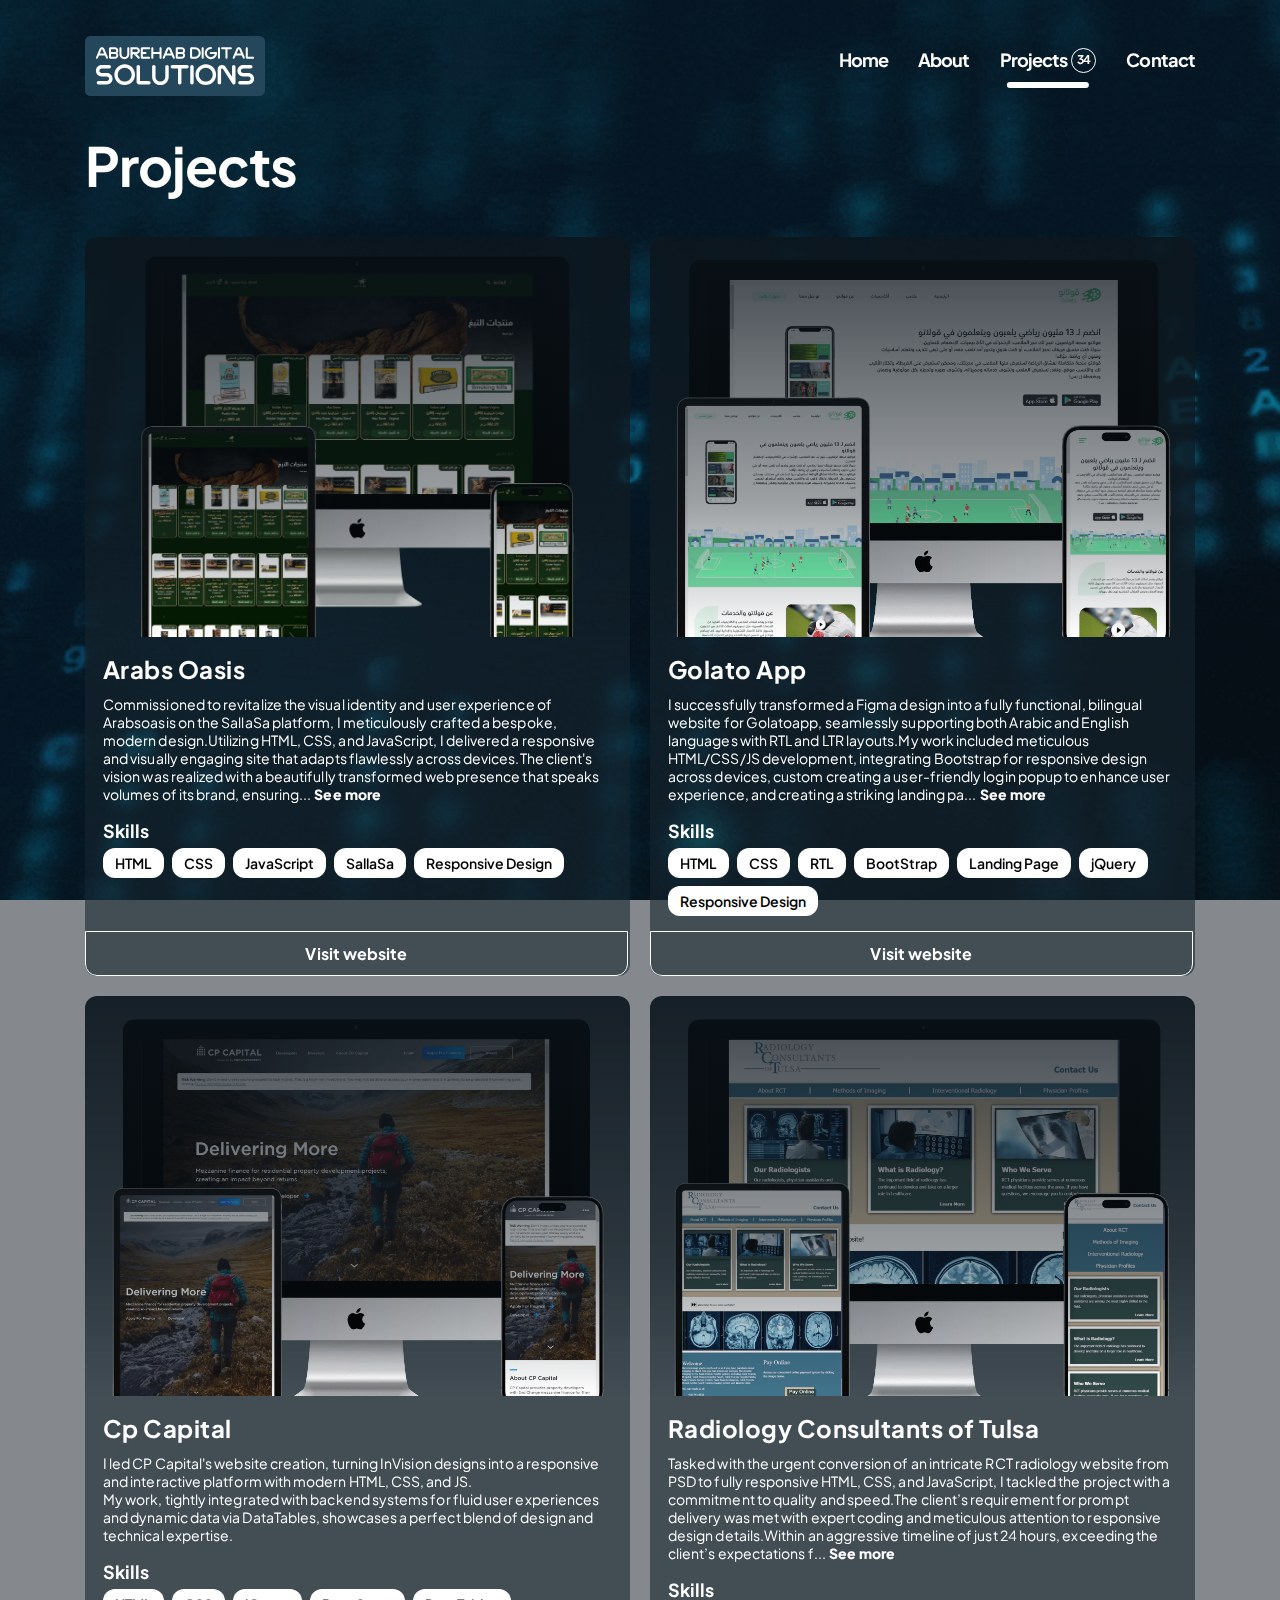
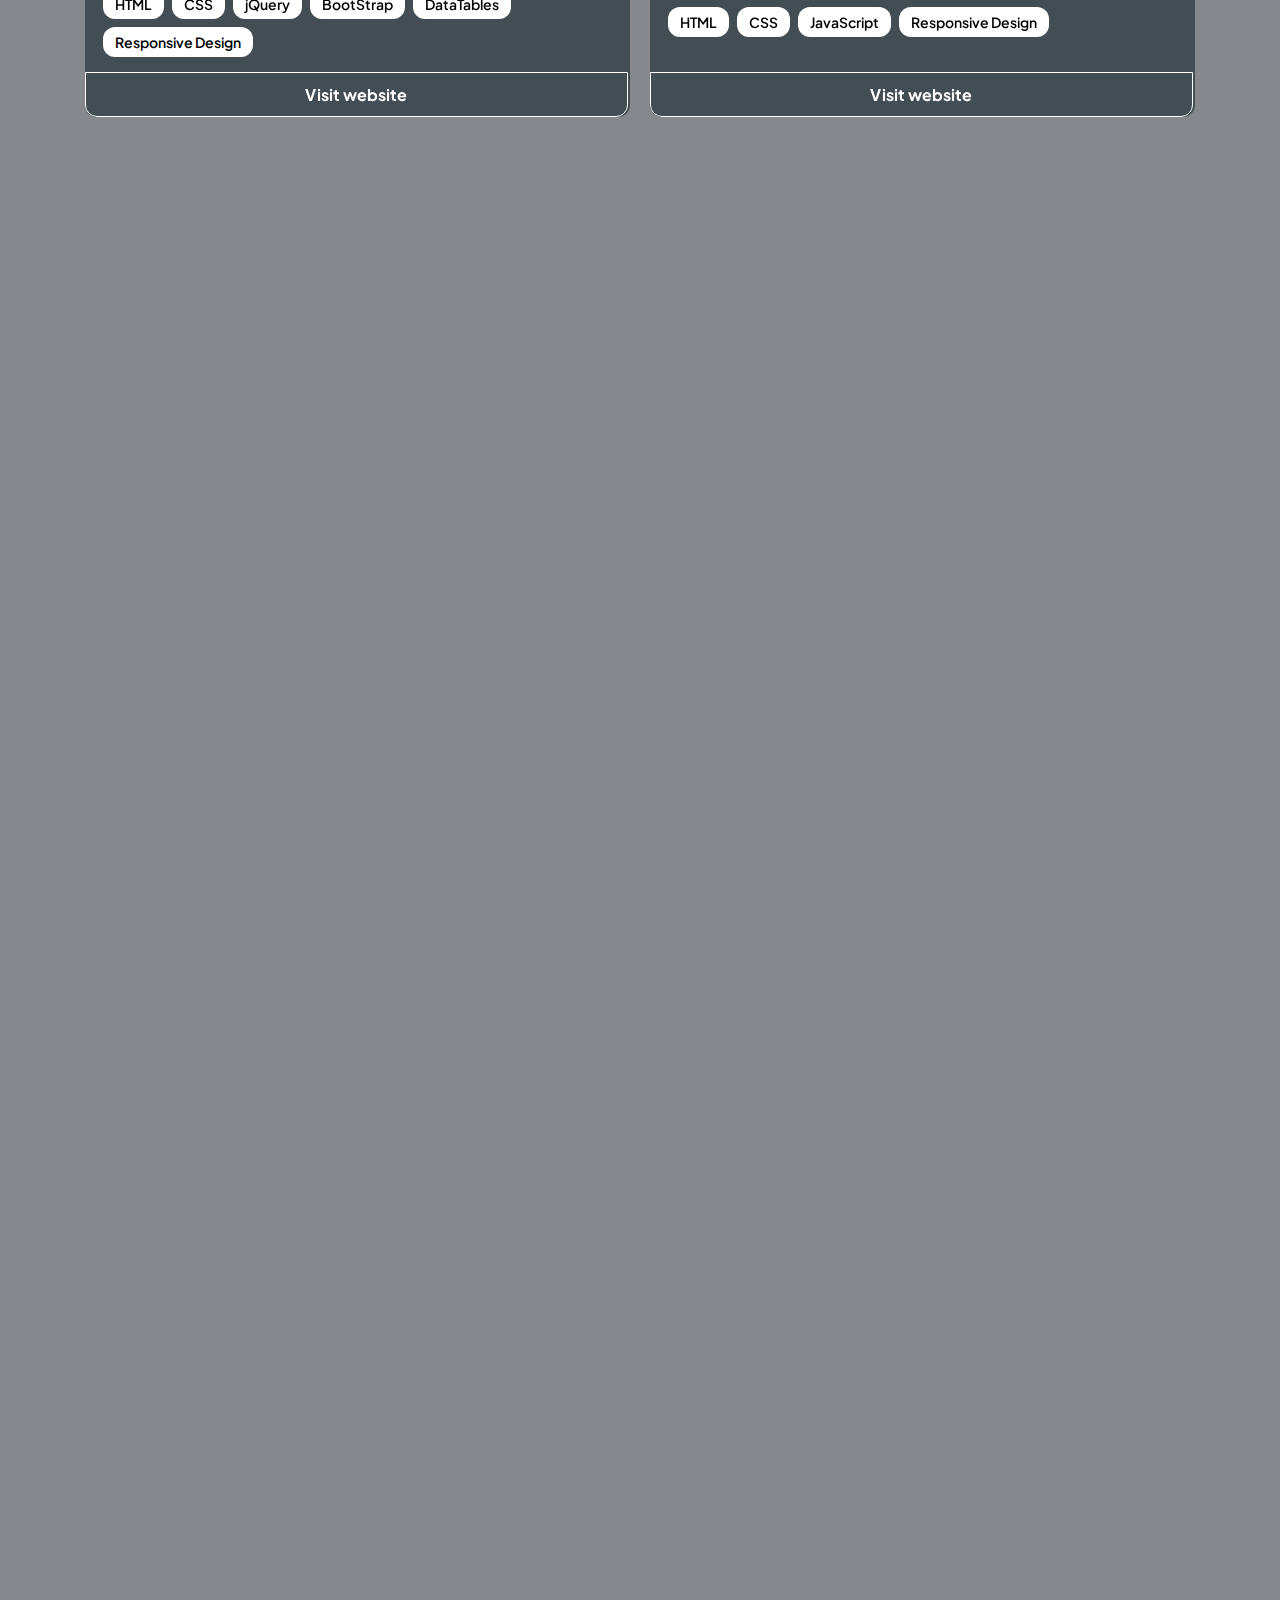
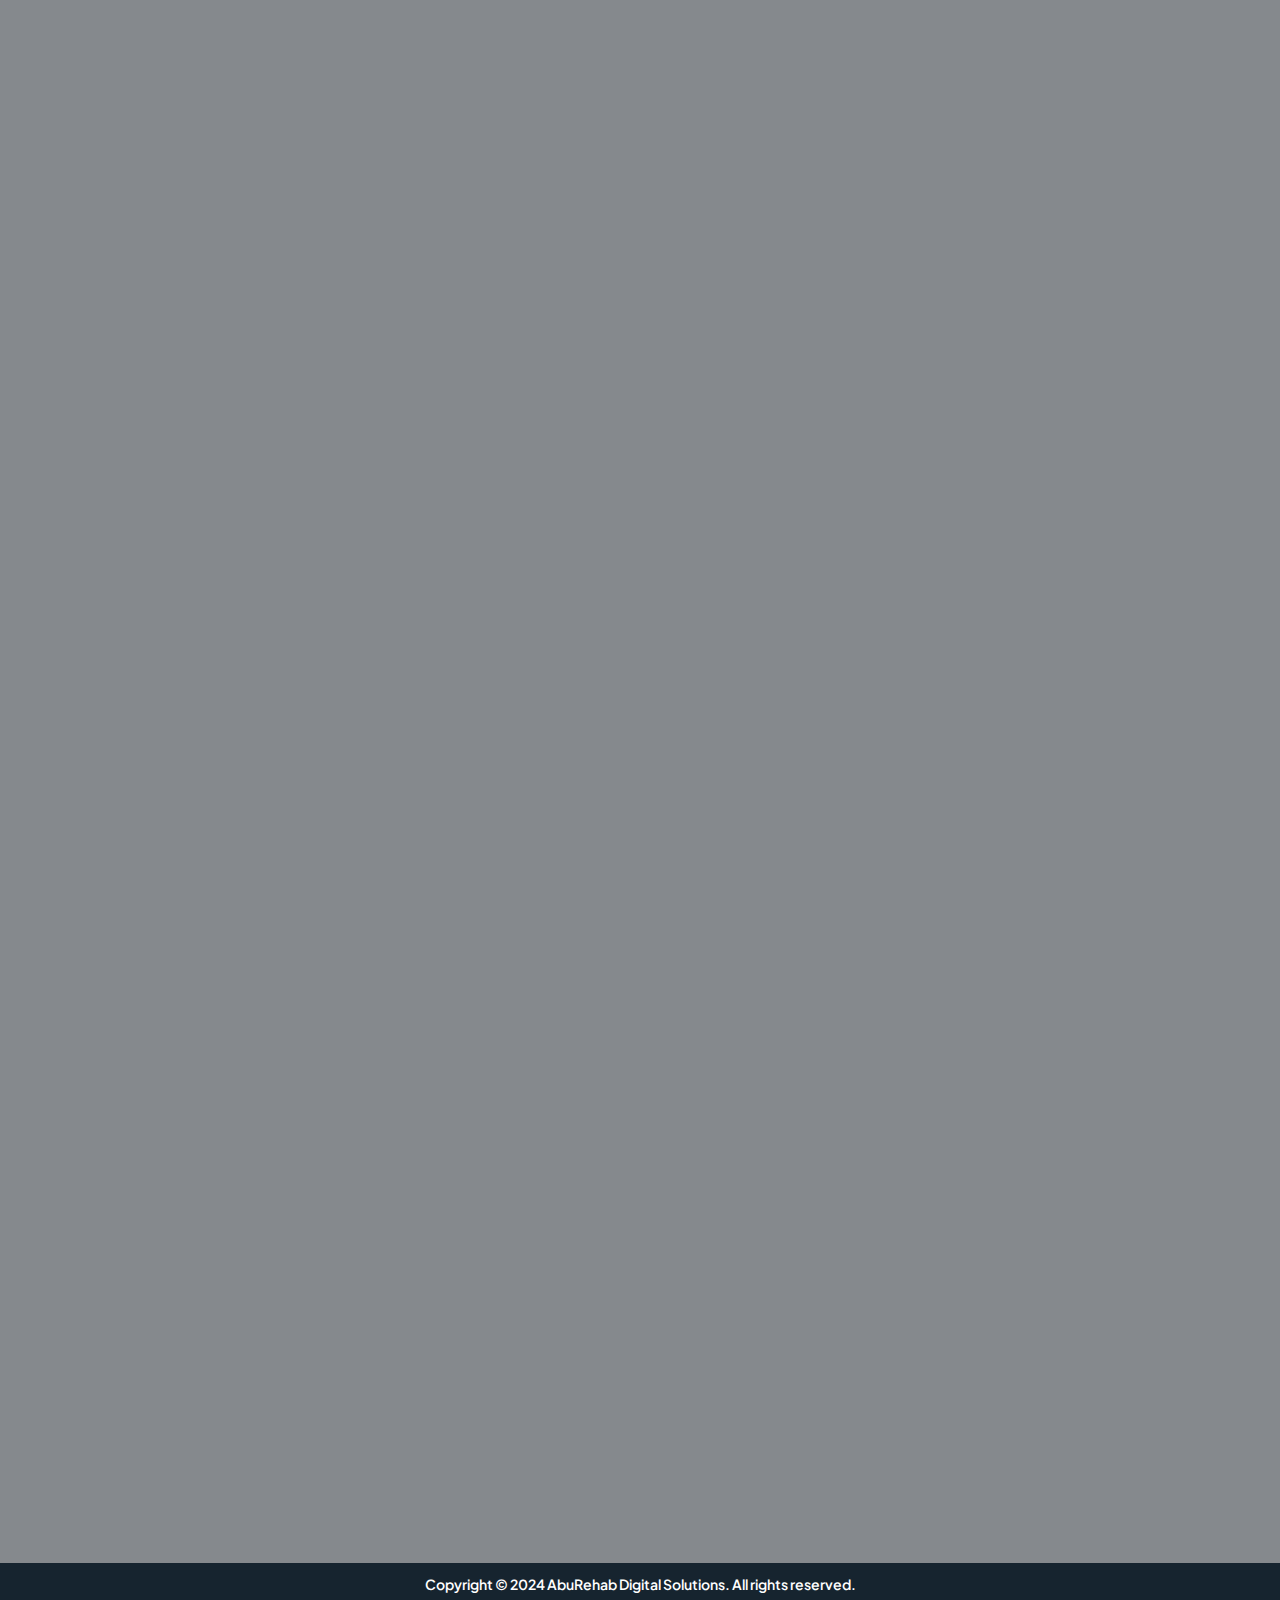
<file: projects.html>
<!DOCTYPE html>
<html lang="en" dir="ltr">
  <head>
    <meta charset="UTF-8">
    <title>AbuRehab Digital Solutions: To Provide The Most Afficient And Fastest Website Development Services - Projects</title>
    <meta http-equiv="X-UA-Compatible" content="IE=edge">
    <meta name="viewport" content="width=device-width, initial-scale=1">
    <meta http-equiv="Accept-CH" content="Sec-CH-UA-Platform-Version, Sec-CH-UA-Model">
    <!-- Google tag (gtag.js)-->
    <script async="" src="https://www.googletagmanager.com/gtag/js?id=G-F41Q5RNC7S"></script>
    <script>
      window.dataLayer = window.dataLayer || [];
      function gtag() { dataLayer.push(arguments); }
      gtag('js', new Date());
      gtag('config', 'G-F41Q5RNC7S');
    </script>
    <link rel="icon" href="img/icons/favicon.ico" type="image/x-icon">
    <link rel="canonical" href="https://www.aburehab.com">
    <meta property="og:site_name" content="AbuRehab Digital Solutions.">
    <meta property="og:title" content="AbuRehab Digital Solutions: To Provide The Most Afficient And Fastest Website Development Services - Projects">
    <meta property="og:url" content="https://www.aburehab.com">
    <meta property="og:type" content="website">
    <meta property="og:description" content="Mohamed AbuRehab, Owner Of AbuRehab Digital Solutions, Is One Of The Most Proficient And Best Independent Frontend Developers In Egypt. Available For Remote/Hybrid Work.">
    <meta property="og:image" content="https://www.aburehab.com/img/icons/favicon.ico?format=50w">
    <meta property="og:image:width" content="194">
    <meta property="og:image:height" content="49">
    <meta itemprop="name" content="AbuRehab Digital Solutions.">
    <meta itemprop="url" content="https://www.aburehab.com">
    <meta itemprop="description" content="Mohamed AbuRehab, Owner Of AbuRehab Digital Solutions, Is One Of The Most Proficient And Best Independent Frontend Developers In Egypt. Available For Remote/Hybrid Work.">
    <meta itemprop="thumbnailUrl" content="https://www.aburehab.com/img/icons/favicon.ico?format=50w">
    <link rel="image_src" href="https://www.aburehab.com/img/icons/favicon.ico?format=50w">
    <meta itemprop="image" content="https://www.aburehab.com/img/icons/favicon.ico?format=50w">
    <meta name="twitter:title" content="AbuRehab Digital Solutions.">
    <meta name="twitter:image" content="https://www.aburehab.com/img/icons/favicon.ico?format=50w">
    <meta name="twitter:url" content="https://www.aburehab.com">
    <meta name="twitter:card" content="summary">
    <meta name="twitter:description" content="Mohamed AbuRehab, Owner Of AbuRehab Digital Solutions, Is One Of The Most Proficient And Best Independent Frontend Developers In Egypt. Available For Remote/Hybrid Work.">
    <meta name="description" content="Mohamed AbuRehab, Owner Of AbuRehab Digital Solutions, Is One Of The Most Proficient And Best Independent Frontend Developers In Egypt. Available For Remote/Hybrid Work.">
    <!-- TrustBox script-->
    <script type="text/javascript" src="//widget.trustpilot.com/bootstrap/v5/tp.widget.bootstrap.min.js" async=""></script>
    <!-- End TrustBox script-->
    <!-- styles-->
    <link rel="stylesheet" href="layout/css/main.min.css">
    <link rel="stylesheet" href="layout/css/libs/slick.min.css">
  </head>
  <body class="active">
    <!-- start loader-->
    <div class="loader"></div>
    <!-- end loader-->
    <div class="wrapper">
      <!-- start navbar-->
      <div class="navbar-up">
        <div class="container">
          <nav><a class="nav-logo" href="index.html"><img class="desktop" src="img/logo.svg" alt="logo" width="194" height="49"></a>
            <div class="nav-parent">
              <ul class="nav-menu">
                <li class="title"><img class="close-menu" src="img/icons/close-pop.svg" alt="close" width="40" height="40"><a href="/"> <img class="desktop" src="img/logo.svg" alt="logo" width="155" height="40"></a></li>
                <li class="nav-item"><a class="nav-link" href="index.html">Home</a></li>
                <li class="nav-item"><a class="nav-link" href="about.html">About</a></li>
                <li class="nav-item"><a class="nav-link active" id="projects" href="projects.html">Projects</a></li>
                <li class="nav-item"><a class="nav-link" href="contact.html">Contact</a></li>
              </ul>
            </div>
            <div class="open-menu"><svg xmlns="http://www.w3.org/2000/svg" width="18" height="12" viewBox="0 0 18 12" fill="none">
<path d="M1 12C0.716667 12 0.479167 11.9042 0.2875 11.7125C0.0958333 11.5208 0 11.2833 0 11C0 10.7167 0.0958333 10.4792 0.2875 10.2875C0.479167 10.0958 0.716667 10 1 10H17C17.2833 10 17.5208 10.0958 17.7125 10.2875C17.9042 10.4792 18 10.7167 18 11C18 11.2833 17.9042 11.5208 17.7125 11.7125C17.5208 11.9042 17.2833 12 17 12H1ZM1 7C0.716667 7 0.479167 6.90417 0.2875 6.7125C0.0958333 6.52083 0 6.28333 0 6C0 5.71667 0.0958333 5.47917 0.2875 5.2875C0.479167 5.09583 0.716667 5 1 5H17C17.2833 5 17.5208 5.09583 17.7125 5.2875C17.9042 5.47917 18 5.71667 18 6C18 6.28333 17.9042 6.52083 17.7125 6.7125C17.5208 6.90417 17.2833 7 17 7H1ZM1 2C0.716667 2 0.479167 1.90417 0.2875 1.7125C0.0958333 1.52083 0 1.28333 0 1C0 0.716667 0.0958333 0.479167 0.2875 0.2875C0.479167 0.0958333 0.716667 0 1 0H17C17.2833 0 17.5208 0.0958333 17.7125 0.2875C17.9042 0.479167 18 0.716667 18 1C18 1.28333 17.9042 1.52083 17.7125 1.7125C17.5208 1.90417 17.2833 2 17 2H1Z" fill="white"/>
</svg>
            </div>
          </nav>
        </div>
      </div>
      <!-- end navbar-->
      <div class="page-content main_bg">
        <div class="projects">
          <div class="container">
            <h1>Projects</h1>
            <div class="projects_container"></div>
          </div>
        </div>
        <!-- start footer-->
        <footer class="footer"> 
          <div class="top"> 
            <div class="container"> 
              <h2>REACH ME DIRECTLY:</h2><span> <a href="mailto: mohamedabdelradyahmed00@gmail.com">mohamedabdelradyahmed00@gmail.com</a></span><span> <a href="tel: +201015185283">+201015185283</a></span>
              <h2>I'm also available at</h2>
              <div class="contacts"> </div>
            </div>
          </div>
          <div class="container"> 
            <p>Copyright &copy; 2024 AbuRehab Digital Solutions. All rights reserved.</p>
          </div>
        </footer>
        <!-- end footer-->
      </div>
    </div>
    <!-- scripts-->
    <script src="layout/js/libs/jquery.min.js"></script>
    <script src="layout/js/libs/scrollreveal.min.js"></script>
    <script src="layout/js/libs/slick.min.js"></script>
    <script src="layout/js/main.min.js"></script>
  </body>
</html>
</file>
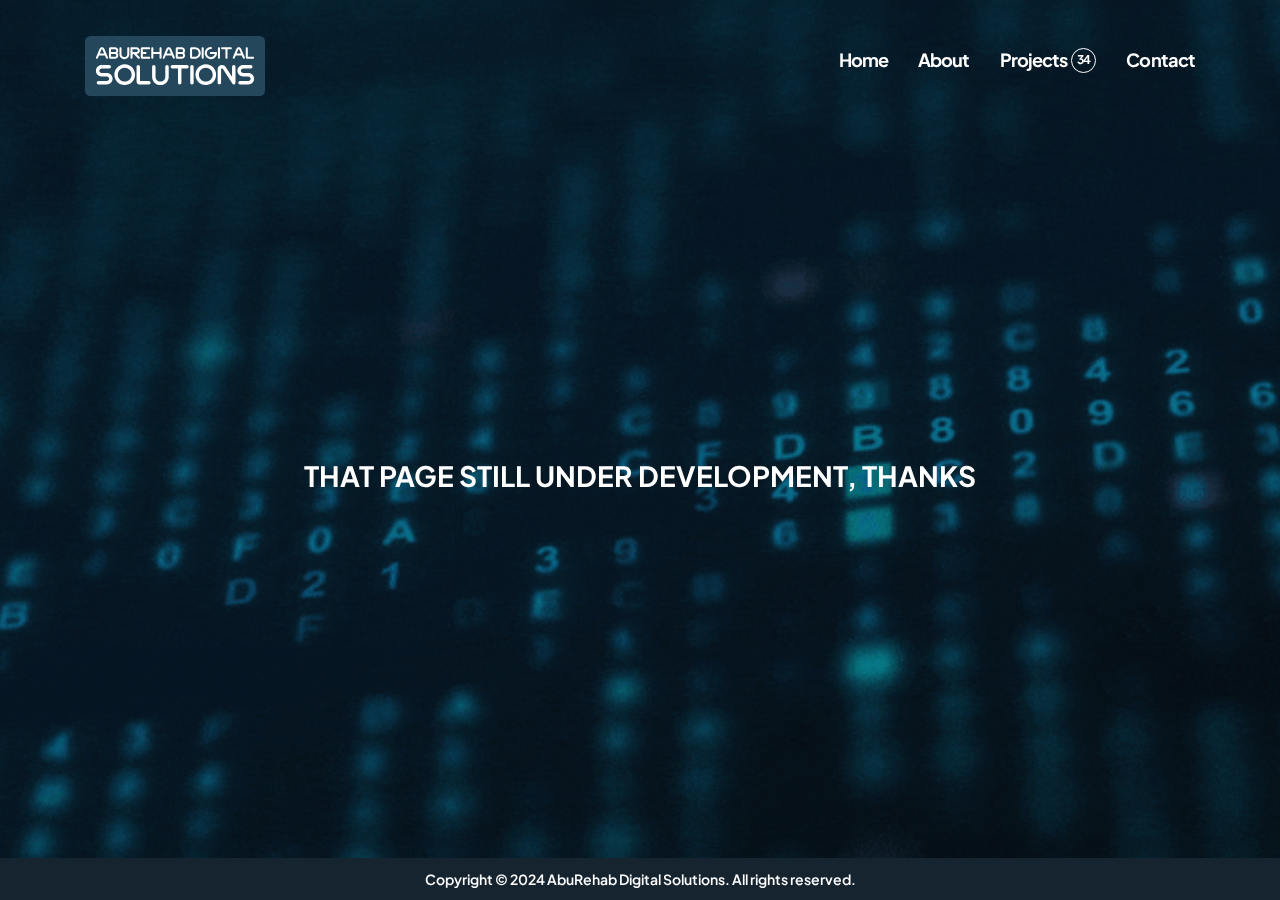
<file: services.html>
<!DOCTYPE html>
<html lang="en" dir="ltr">
  <head>
    <meta charset="UTF-8">
    <title>AbuRehab Digital Solutions: To Provide The Most Afficient And Fastest Website Development Services</title>
    <meta http-equiv="X-UA-Compatible" content="IE=edge">
    <meta name="viewport" content="width=device-width, initial-scale=1">
    <meta http-equiv="Accept-CH" content="Sec-CH-UA-Platform-Version, Sec-CH-UA-Model">
    <!-- Google tag (gtag.js)-->
    <script async="" src="https://www.googletagmanager.com/gtag/js?id=G-F41Q5RNC7S"></script>
    <script>
      window.dataLayer = window.dataLayer || [];
      function gtag() { dataLayer.push(arguments); }
      gtag('js', new Date());
      gtag('config', 'G-F41Q5RNC7S');
    </script>
    <link rel="icon" href="img/icons/favicon.ico" type="image/x-icon">
    <link rel="canonical" href="https://www.aburehab.com">
    <meta property="og:site_name" content="AbuRehab Digital Solutions.">
    <meta property="og:title" content="AbuRehab Digital Solutions: To Provide The Most Afficient And Fastest Website Development Services">
    <meta property="og:url" content="https://www.aburehab.com">
    <meta property="og:type" content="website">
    <meta property="og:description" content="Mohamed AbuRehab, Owner Of AbuRehab Digital Solutions, Is One Of The Most Proficient And Best Independent Frontend Developers In Egypt. Available For Remote/Hybrid Work.">
    <meta property="og:image" content="https://www.aburehab.com/img/icons/favicon.ico?format=50w">
    <meta property="og:image:width" content="194">
    <meta property="og:image:height" content="49">
    <meta itemprop="name" content="AbuRehab Digital Solutions.">
    <meta itemprop="url" content="https://www.aburehab.com">
    <meta itemprop="description" content="Mohamed AbuRehab, Owner Of AbuRehab Digital Solutions, Is One Of The Most Proficient And Best Independent Frontend Developers In Egypt. Available For Remote/Hybrid Work.">
    <meta itemprop="thumbnailUrl" content="https://www.aburehab.com/img/icons/favicon.ico?format=50w">
    <link rel="image_src" href="https://www.aburehab.com/img/icons/favicon.ico?format=50w">
    <meta itemprop="image" content="https://www.aburehab.com/img/icons/favicon.ico?format=50w">
    <meta name="twitter:title" content="AbuRehab Digital Solutions.">
    <meta name="twitter:image" content="https://www.aburehab.com/img/icons/favicon.ico?format=50w">
    <meta name="twitter:url" content="https://www.aburehab.com">
    <meta name="twitter:card" content="summary">
    <meta name="twitter:description" content="Mohamed AbuRehab, Owner Of AbuRehab Digital Solutions, Is One Of The Most Proficient And Best Independent Frontend Developers In Egypt. Available For Remote/Hybrid Work.">
    <meta name="description" content="Mohamed AbuRehab, Owner Of AbuRehab Digital Solutions, Is One Of The Most Proficient And Best Independent Frontend Developers In Egypt. Available For Remote/Hybrid Work.">
    <!-- TrustBox script-->
    <script type="text/javascript" src="//widget.trustpilot.com/bootstrap/v5/tp.widget.bootstrap.min.js" async=""></script>
    <!-- End TrustBox script-->
    <!-- styles-->
    <link rel="stylesheet" href="layout/css/main.min.css">
    <link rel="stylesheet" href="layout/css/libs/slick.min.css">
  </head>
  <body class="active">
    <!-- start loader-->
    <div class="loader"></div>
    <!-- end loader-->
    <div class="wrapper">
      <!-- start navbar-->
      <div class="navbar-up">
        <div class="container">
          <nav><a class="nav-logo" href="/"><img class="desktop" src="img/logo.svg" alt="logo" width="194" height="49"></a>
            <div class="nav-parent">
              <ul class="nav-menu">
                <li class="title"><img class="close-menu" src="img/icons/close-pop.svg" alt="close" width="40" height="40"><a href="/"> <img class="desktop" src="img/logo.svg" alt="logo" width="155" height="40"></a></li>
                <li class="nav-item"><a class="nav-link" href="/">Home</a></li>
                <li class="nav-item"><a class="nav-link" href="about.html">About</a></li>
                <li class="nav-item"><a class="nav-link" id="projects" href="projects.html">Projects</a></li>
                <li class="nav-item"><a class="nav-link" href="contact.html">Contact</a></li>
              </ul>
            </div>
            <div class="open-menu"><svg xmlns="http://www.w3.org/2000/svg" width="18" height="12" viewBox="0 0 18 12" fill="none">
<path d="M1 12C0.716667 12 0.479167 11.9042 0.2875 11.7125C0.0958333 11.5208 0 11.2833 0 11C0 10.7167 0.0958333 10.4792 0.2875 10.2875C0.479167 10.0958 0.716667 10 1 10H17C17.2833 10 17.5208 10.0958 17.7125 10.2875C17.9042 10.4792 18 10.7167 18 11C18 11.2833 17.9042 11.5208 17.7125 11.7125C17.5208 11.9042 17.2833 12 17 12H1ZM1 7C0.716667 7 0.479167 6.90417 0.2875 6.7125C0.0958333 6.52083 0 6.28333 0 6C0 5.71667 0.0958333 5.47917 0.2875 5.2875C0.479167 5.09583 0.716667 5 1 5H17C17.2833 5 17.5208 5.09583 17.7125 5.2875C17.9042 5.47917 18 5.71667 18 6C18 6.28333 17.9042 6.52083 17.7125 6.7125C17.5208 6.90417 17.2833 7 17 7H1ZM1 2C0.716667 2 0.479167 1.90417 0.2875 1.7125C0.0958333 1.52083 0 1.28333 0 1C0 0.716667 0.0958333 0.479167 0.2875 0.2875C0.479167 0.0958333 0.716667 0 1 0H17C17.2833 0 17.5208 0.0958333 17.7125 0.2875C17.9042 0.479167 18 0.716667 18 1C18 1.28333 17.9042 1.52083 17.7125 1.7125C17.5208 1.90417 17.2833 2 17 2H1Z" fill="white"/>
</svg>
            </div>
          </nav>
        </div>
      </div>
      <!-- end navbar-->
      <div class="page-content main_bg">
        <div class="services">
          <div class="container">
            <h1 style="text-align: center; font-size: 28px; font-weight: 700; text-transform: uppercase">that page still under development, thanks</h1>
          </div>
        </div>
        <!-- start footer-->
        <footer class="footer"> 
          <div class="top"> 
            <div class="container"> 
              <h2>REACH ME DIRECTLY:</h2><span> <a href="mailto: mohamed@aburehab.com">mohamed@aburehab.com</a></span><span> <a href="tel: +201015185283">+201015185283</a></span>
              <h2>I'm also available at</h2>
              <div class="contacts"> </div>
            </div>
          </div>
          <div class="container"> 
            <p>Copyright &copy; 2024 AbuRehab Digital Solutions. All rights reserved.</p>
          </div>
        </footer>
        <!-- end footer-->
      </div>
    </div>
    <!-- scripts-->
    <script src="layout/js/libs/jquery.min.js"></script>
    <script src="layout/js/libs/scrollreveal.min.js"></script>
    <script src="layout/js/libs/slick.min.js"></script>
    <script src="layout/js/main.min.js"></script>
  </body>
</html>
</file>
<file: layout/css/main.min.css>
@import"https://fonts.googleapis.com/css2?family=Plus+Jakarta+Sans:ital,wght@0,200..800;1,200..800&display=swap";*,body{font-family:"Plus Jakarta Sans",sans-serif;font-optical-sizing:auto;font-style:normal}*,*:after,*:before{position:relative;box-sizing:border-box;margin:0;padding:0;vertical-align:baseline;color:inherit;font-size:inherit;font-weight:inherit;font-family:inherit}body{color:#fff}body.active{position:relative;overflow:hidden}@media(min-width: 992px){body.active .navbar-up{pointer-events:none}}@media(max-width: 991.98px){body.active .navbar-up .open-menu,body.active .navbar-up .nav-logo{pointer-events:none}}body.active .page-content{z-index:4}body.active .page-content.show{z-index:6}body.active .page-content::after{content:"";position:absolute;top:0;left:0;width:100%;height:100%;background:-webkit-linear-gradient(48.17deg, rgba(22, 36, 47, 0.9) -1.69%, rgba(22, 36, 47, 0.5) 90.5%);background:linear-gradient(41.83deg, rgba(22, 36, 47, 0.9) -1.69%, rgba(22, 36, 47, 0.5) 90.5%);z-index:2;-webkit-backdrop-filter:blur(2px);backdrop-filter:blur(2px)}.wrapper{overflow:hidden}a,button{cursor:pointer;color:inherit;border:none;font-size:inherit;line-height:inherit}a,a:hover,button,button:hover,*:focus,*:active{text-decoration:none;outline:none}ol,ul{list-style:none;margin:0;padding:0}img,svg{vertical-align:bottom;height:auto;max-width:100%}textarea{resize:none}.page-content{overflow:hidden}.main_bg{min-height:100vh;display:-webkit-box;display:-webkit-flex;display:-ms-flexbox;display:flex;-webkit-box-orient:vertical;-webkit-box-direction:normal;-webkit-flex-direction:column;-ms-flex-direction:column;flex-direction:column;position:relative}.main_bg>div:first-child{padding:134px 0 42px;-webkit-box-flex:1;-webkit-flex:1 0 auto;-ms-flex:1 0 auto;flex:1 0 auto;background-image:url(../../img/bg.gif);background-size:cover;background-attachment:fixed;background-repeat:no-repeat;background-position:center;min-height:400px;display:-webkit-box;display:-webkit-flex;display:-ms-flexbox;display:flex;-webkit-box-pack:center;-webkit-justify-content:center;-ms-flex-pack:center;justify-content:center;-webkit-box-orient:vertical;-webkit-box-direction:normal;-webkit-flex-direction:column;-ms-flex-direction:column;flex-direction:column}@media(max-width: 991.98px){.main_bg>div:first-child{padding:90px 0 24px}}.main_bg>div:first-child::before{content:"";position:absolute;top:0;left:0;width:100%;height:100%;background-color:rgba(11,20,27,.5)}.container{margin-left:auto;margin-right:auto;padding-left:15px;padding-right:15px;width:100%}@media(min-width: 576px){.container{max-width:540px}}@media(min-width: 768px){.container{max-width:720px}}@media(min-width: 992px){.container{max-width:960px}}@media(min-width: 1200px){.container{max-width:1140px}}.slick-dots{display:-webkit-box;display:-webkit-flex;display:-ms-flexbox;display:flex;-webkit-box-align:center;-webkit-align-items:center;-ms-flex-align:center;align-items:center;-webkit-box-pack:center;-webkit-justify-content:center;-ms-flex-pack:center;justify-content:center;gap:8px;margin-top:18px}.slick-dots li{width:8px;height:8px;background-color:#474c4f;border-radius:50%;cursor:pointer}.slick-dots li.slick-active{background-color:#101010}.slick-dots li button{display:none}.projects h1,.contact h1{letter-spacing:-1px;font-size:54px;font-weight:700;line-height:63.12px;margin-bottom:40px}@media(max-width: 1199.98px){.projects h1,.contact h1{font-size:44px;line-height:53.12px;margin-bottom:30px}}@media(max-width: 991.98px){.projects h1,.contact h1{text-align:center;font-size:38px;line-height:42.12px;margin-bottom:24px}}::-webkit-scrollbar{width:14px;background-color:#fff}::-webkit-scrollbar-thumb{background:rgba(22,36,47,.8);border-radius:5px;-webkit-transition-property:all;transition-property:all;-webkit-transition-timing-function:cubic-bezier(0.4, 0, 0.2, 1);transition-timing-function:cubic-bezier(0.4, 0, 0.2, 1);-webkit-transition-duration:500ms;transition-duration:500ms}::-webkit-scrollbar-thumb:hover{background:rgba(22,36,47,.9)}.trustpilot-widget{margin-top:20px}@media(max-width: 991.98px){.trustpilot-widget{margin-top:12px}}.loader{position:fixed;top:0;left:0;width:100%;height:100%;background-color:transparent;opacity:1;z-index:555;display:-webkit-box;display:-webkit-flex;display:-ms-flexbox;display:flex;-webkit-box-align:center;-webkit-align-items:center;-ms-flex-align:center;align-items:center;-webkit-box-pack:center;-webkit-justify-content:center;-ms-flex-pack:center;justify-content:center;-webkit-transition:all 1s ease-in-out;transition:all 1s ease-in-out;-webkit-transition-delay:.1s;transition-delay:.1s}.loader::after,.loader::before{content:"";position:absolute;top:0;width:50%;height:100%;background-color:rgba(22,36,47,.8);-webkit-backdrop-filter:blur(10px);backdrop-filter:blur(10px);-webkit-transition:all 1s ease-in-out;transition:all 1s ease-in-out}.loader::before{left:0}.loader::after{right:0}.loader.hide{z-index:-1}.loader.hide::after{right:-100%}.loader.hide::before{left:-100%}@-webkit-keyframes rotation{0%{-webkit-transform:rotate(0deg);transform:rotate(0deg)}100%{-webkit-transform:rotate(360deg);transform:rotate(360deg)}}@keyframes rotation{0%{-webkit-transform:rotate(0deg);transform:rotate(0deg)}100%{-webkit-transform:rotate(360deg);transform:rotate(360deg)}}@-webkit-keyframes rotationBack{0%{-webkit-transform:rotate(0deg);transform:rotate(0deg)}100%{-webkit-transform:rotate(-360deg);transform:rotate(-360deg)}}@keyframes rotationBack{0%{-webkit-transform:rotate(0deg);transform:rotate(0deg)}100%{-webkit-transform:rotate(-360deg);transform:rotate(-360deg)}}.navbar-up{width:100%;z-index:5;position:fixed;background-color:transparent;left:0;top:0;-webkit-transition-property:all;transition-property:all;-webkit-transition-timing-function:cubic-bezier(0.4, 0, 0.2, 1);transition-timing-function:cubic-bezier(0.4, 0, 0.2, 1);-webkit-transition-duration:500ms;transition-duration:500ms}.navbar-up nav{display:-webkit-box;display:-webkit-flex;display:-ms-flexbox;display:flex;padding:30px 0;position:relative;-webkit-box-align:center;-webkit-align-items:center;-ms-flex-align:center;align-items:center;-webkit-box-pack:justify;-webkit-justify-content:space-between;-ms-flex-pack:justify;justify-content:space-between;-webkit-transition-property:all;transition-property:all;-webkit-transition-timing-function:cubic-bezier(0.4, 0, 0.2, 1);transition-timing-function:cubic-bezier(0.4, 0, 0.2, 1);-webkit-transition-duration:500ms;transition-duration:500ms}.navbar-up nav .nav-logo{display:-webkit-box;display:-webkit-flex;display:-ms-flexbox;display:flex;-webkit-box-align:center;-webkit-align-items:center;-ms-flex-align:center;align-items:center}.navbar-up nav .nav-logo img{-webkit-transition-property:all;transition-property:all;-webkit-transition-timing-function:cubic-bezier(0.4, 0, 0.2, 1);transition-timing-function:cubic-bezier(0.4, 0, 0.2, 1);-webkit-transition-duration:500ms;transition-duration:500ms;max-height:60px;-o-object-position:left;object-position:left;-o-object-fit:contain;object-fit:contain;width:-webkit-fit-content;width:-moz-fit-content;width:fit-content;-webkit-transform:translateY(6px);-ms-transform:translateY(6px);transform:translateY(6px)}@media(max-width: 991.98px){.navbar-up nav .nav-logo img{max-height:50px}}.navbar-up nav .nav-menu{display:-webkit-box;display:-webkit-flex;display:-ms-flexbox;display:flex;-webkit-box-flex:1;-webkit-flex-grow:1;-ms-flex-positive:1;flex-grow:1;-webkit-box-align:center;-webkit-align-items:center;-ms-flex-align:center;align-items:center;gap:30px}.navbar-up nav .nav-menu .title{display:none}.navbar-up nav .nav-menu .nav-link{-webkit-transition-property:all;transition-property:all;-webkit-transition-timing-function:cubic-bezier(0.4, 0, 0.2, 1);transition-timing-function:cubic-bezier(0.4, 0, 0.2, 1);-webkit-transition-duration:500ms;transition-duration:500ms;color:#fff;position:relative;display:block;font-size:18.16px;font-weight:700;line-height:22.92px;letter-spacing:-0.05em}@media(max-width: 991.98px){.navbar-up nav .nav-menu .nav-link{font-size:32.16px;line-height:42.92px}}.navbar-up nav .nav-menu .nav-link#projects{display:-webkit-box;display:-webkit-flex;display:-ms-flexbox;display:flex;-webkit-box-align:center;-webkit-align-items:center;-ms-flex-align:center;align-items:center}.navbar-up nav .nav-menu .nav-link span{color:#fff;border:1px solid #fff;padding:4px;font-size:12px;font-weight:inherit;line-height:inherit;letter-spacing:-1px;border-radius:50%;display:-webkit-box;display:-webkit-flex;display:-ms-flexbox;display:flex;-webkit-box-align:center;-webkit-align-items:center;-ms-flex-align:center;align-items:center;-webkit-box-pack:center;-webkit-justify-content:center;-ms-flex-pack:center;justify-content:center;width:25px;height:25px;margin-left:4px}.navbar-up nav .nav-menu .nav-link::after{-webkit-transition-property:all;transition-property:all;-webkit-transition-timing-function:cubic-bezier(0.4, 0, 0.2, 1);transition-timing-function:cubic-bezier(0.4, 0, 0.2, 1);-webkit-transition-duration:500ms;transition-duration:500ms;position:absolute;content:"";width:85%;height:6px;left:50%;-webkit-transform:translateX(-50%);-ms-transform:translateX(-50%);transform:translateX(-50%);bottom:-15px;background-color:#fff;border-radius:21px;opacity:0}@media(max-width: 991.98px){.navbar-up nav .nav-menu .nav-link::after{-webkit-transform:none;-ms-transform:none;transform:none;left:0;width:100%;height:4px;bottom:-5px}}.navbar-up nav .nav-menu .nav-link.active{pointer-events:none}.navbar-up nav .nav-menu .nav-link.active::after{opacity:1}@media(min-width: 992px){.navbar-up nav .nav-menu .nav-link:hover::after{opacity:1}}@media(max-width: 991.98px){.navbar-up nav{padding:16px 0}.navbar-up nav .nav-logo img{-webkit-transform:none;-ms-transform:none;transform:none}.navbar-up nav .nav-parent .nav-menu{position:fixed;z-index:6;top:0;left:-100%;width:100%;height:100%;overflow:auto;-webkit-transition-property:all;transition-property:all;-webkit-transition-timing-function:cubic-bezier(0.4, 0, 0.2, 1);transition-timing-function:cubic-bezier(0.4, 0, 0.2, 1);-webkit-transition-duration:500ms;transition-duration:500ms;background-color:#16242f;height:100%;-webkit-box-orient:vertical;-webkit-box-direction:normal;-webkit-flex-direction:column;-ms-flex-direction:column;flex-direction:column;-webkit-box-align:start;-webkit-align-items:flex-start;-ms-flex-align:start;align-items:flex-start;-webkit-box-pack:start;-webkit-justify-content:flex-start;-ms-flex-pack:start;justify-content:flex-start;padding:20px;gap:12px}.navbar-up nav .nav-parent .nav-menu li.title{width:100%;-webkit-box-pack:justify;-webkit-justify-content:space-between;-ms-flex-pack:justify;justify-content:space-between;display:-webkit-box;display:-webkit-flex;display:-ms-flexbox;display:flex;-webkit-box-align:center;-webkit-align-items:center;-ms-flex-align:center;align-items:center;margin-bottom:30px}.navbar-up nav .nav-parent .nav-menu li.title a img{max-height:50px}.navbar-up nav .nav-parent .nav-menu li.title .close-menu{cursor:pointer}.navbar-up nav .nav-parent.active .nav-menu{left:0}}.navbar-up.resize{background-color:#16242f}.navbar-up.resize nav{padding:12px 0 8px}.navbar-up .open-menu{display:none;cursor:pointer;padding:10px 5px}@media(max-width: 991.98px){.navbar-up .open-menu{display:-webkit-box;display:-webkit-flex;display:-ms-flexbox;display:flex;-webkit-box-align:center;-webkit-align-items:center;-ms-flex-align:center;align-items:center;-webkit-box-pack:center;-webkit-justify-content:center;-ms-flex-pack:center;justify-content:center}}.testimonials{background-color:rgba(22,36,47,.6);border-radius:12px;display:-webkit-box !important;display:-webkit-flex !important;display:-ms-flexbox !important;display:flex !important;-webkit-box-align:center;-webkit-align-items:center;-ms-flex-align:center;align-items:center;gap:12px;padding:8px}@media(max-width: 991.98px){.testimonials{gap:8px}}.testimonials .slick-arrow{-webkit-flex-shrink:0;-ms-flex-negative:0;flex-shrink:0;width:18px;background:transparent}.testimonials .slick-track{display:-webkit-box;display:-webkit-flex;display:-ms-flexbox;display:flex;-webkit-box-align:center;-webkit-align-items:center;-ms-flex-align:center;align-items:center}@media(max-width: 991.98px){.testimonials .testimonial .testimonial .profile{margin-bottom:4px}.testimonials .testimonial .testimonial .testi h3{display:none}}.testimonials .testimonial .profile{display:-webkit-box;display:-webkit-flex;display:-ms-flexbox;display:flex;-webkit-box-align:center;-webkit-align-items:center;-ms-flex-align:center;align-items:center;-webkit-box-pack:center;-webkit-justify-content:center;-ms-flex-pack:center;justify-content:center;gap:8px;margin-bottom:12px}@media(max-width: 1199.98px){.testimonials .testimonial .profile{margin-bottom:8px}}@media(max-width: 991.98px){.testimonials .testimonial .profile{margin-bottom:4px}}.testimonials .testimonial .profile img{border-radius:50%;width:45px;height:45px;-o-object-fit:cover;object-fit:cover;-o-object-position:center;object-position:center}.testimonials .testimonial .profile h2{font-size:16px;font-weight:700;letter-spacing:-0.05em}.testimonials .testimonial .profile span{font-size:12px;font-weight:600;letter-spacing:-0.05em}.testimonials .testimonial .testi{text-align:center}.testimonials .testimonial .testi h3{letter-spacing:-0.3px;font-size:18px;font-weight:700;line-height:22.12px;margin-bottom:8px;display:block;padding:0}@media(max-width: 1199.98px){.testimonials .testimonial .testi h3{font-size:16px;line-height:19.12px;margin-bottom:6px}}@media(max-width: 991.98px){.testimonials .testimonial .testi h3{display:none}}.testimonials .testimonial .testi q{font-size:16px;font-weight:400;line-height:22.1px;letter-spacing:-0.5px;-webkit-transition-property:all;transition-property:all;-webkit-transition-timing-function:cubic-bezier(0.4, 0, 0.2, 1);transition-timing-function:cubic-bezier(0.4, 0, 0.2, 1);-webkit-transition-duration:500ms;transition-duration:500ms}@media(max-width: 1199.98px){.testimonials .testimonial .testi q{font-size:14px;line-height:18.1px;letter-spacing:-0.1px}}.testimonials .testimonial .testi q span{font-weight:900;font-size:16px;letter-spacing:-1px;-webkit-transform:translateY(-1px);-ms-transform:translateY(-1px);transform:translateY(-1px);cursor:pointer;color:#fff}@media(max-width: 1199.98px){.testimonials .testimonial .testi q span{font-size:12px;letter-spacing:-0.4px}}.testimonials .testimonial .testi img{max-height:22px;margin-top:8px;margin-right:auto;margin-left:auto}@media(max-width: 1199.98px){.testimonials .testimonial .testi img{max-height:18px;margin-top:6px}}.main_profile{background-color:rgba(22,36,47,.6);padding:18px;border-radius:12px}@media(max-width: 991.98px){.main_profile{padding:14px}}.main_profile .image{border-radius:12px;height:450px;overflow:hidden}@media(max-width: 991.98px){.main_profile .image{max-width:-webkit-fit-content;max-width:-moz-fit-content;max-width:fit-content;margin-right:auto;margin-left:auto}}@media(max-width: 767.98px){.main_profile .image{height:290px}}.main_profile .image img{width:100%;height:100%;-o-object-fit:cover;object-fit:cover;-o-object-position:center;object-position:center;border-radius:12px}@media(max-width: 991.98px){.main_profile .image img{-o-object-fit:contain;object-fit:contain}}.main_profile .info{margin-top:24px}@media(max-width: 1199.98px){.main_profile .info{margin-top:18px}}@media(max-width: 991.98px){.main_profile .info{margin-top:14px}}.main_profile .info ul li{display:-webkit-box;display:-webkit-flex;display:-ms-flexbox;display:flex;-webkit-box-align:center;-webkit-align-items:center;-ms-flex-align:center;align-items:center;-webkit-box-pack:justify;-webkit-justify-content:space-between;-ms-flex-pack:justify;justify-content:space-between}.main_profile .info ul li:not(:last-child){margin-bottom:18px}@media(max-width: 1199.98px){.main_profile .info ul li:not(:last-child){margin-bottom:14px}}@media(max-width: 991.98px){.main_profile .info ul li:not(:last-child){margin-bottom:8px}}.main_profile .info ul li h3{letter-spacing:-0.5px;font-size:16px;font-weight:700;line-height:22.12px}@media(max-width: 1199.98px){.main_profile .info ul li h3{font-size:14px}}@media(max-width: 991.98px){.main_profile .info ul li h3{font-size:12px}}.main_profile .info ul li h4{letter-spacing:-0.5px;font-size:18px;font-weight:700;line-height:23.12px}@media(max-width: 1199.98px){.main_profile .info ul li h4{font-size:16px;line-height:22.12px}}@media(max-width: 991.98px){.main_profile .info ul li h4{font-size:14px}}.main_profile .info ul li .contacts{display:-webkit-box;display:-webkit-flex;display:-ms-flexbox;display:flex;-webkit-box-align:center;-webkit-align-items:center;-ms-flex-align:center;align-items:center;gap:8px}@media(max-width: 991.98px){.main_profile .info ul li .contacts{gap:6px}}.main_profile .info ul li .contacts a{display:block;-webkit-box-flex:1;-webkit-flex:1 0;-ms-flex:1 0;flex:1 0}.main_profile .info ul li .contacts a img{width:100%;max-width:35px}@media(max-width: 991.98px){.main_profile .info ul li .contacts a img{max-width:30px}}.desc{background-color:rgba(22,36,47,.6);padding:18px;border-radius:12px}@media(max-width: 991.98px){.desc{padding:14px}.desc+div{-webkit-box-ordinal-group:5;-webkit-order:4;-ms-flex-order:4;order:4}}.desc p{font-size:15px;font-weight:400;line-height:21px;letter-spacing:-0.3px}.desc p strong{font-weight:800}.desc p:not(:last-child){margin-bottom:12px}@media(max-width: 1199.98px){.desc p{font-size:14px;letter-spacing:-0.1px;line-height:19px}.desc p:not(:last-child){margin-bottom:8px}}.technologies{background-color:rgba(22,36,47,.6);border-radius:12px;-webkit-align-self:flex-start;-ms-flex-item-align:start;align-self:flex-start}.technologies h3{background-color:#16242f;border-radius:12px 12px 0 0;padding:10px 18px;letter-spacing:-1px;font-size:20px;font-weight:700;line-height:26.12px}@media(max-width: 1199.98px){.technologies h3{font-size:18px;line-height:22.12px}}@media(max-width: 991.98px){.technologies h3{font-size:16px;padding:8px 14px}}.technologies .technologies_slider{padding:18px}@media(max-width: 991.98px){.technologies .technologies_slider{padding:14px}}.technologies .slick-track>.slick-slide:not(:last-child){margin-right:10px}.technologies .slick-track>.slick-slide>div:not(:last-child){margin-bottom:10px}.technologies .technology{background-color:#16242f;border-radius:100px;display:-webkit-box !important;display:-webkit-flex !important;display:-ms-flexbox !important;display:flex !important;-webkit-box-align:center;-webkit-align-items:center;-ms-flex-align:center;align-items:center;-webkit-box-pack:center;-webkit-justify-content:center;-ms-flex-pack:center;justify-content:center;gap:6px;padding:4px 10px}.technologies .technology img{max-height:24px}@media(max-width: 1199.98px){.technologies .technology img{max-height:20px}}.technologies .technology span{font-size:14px;font-weight:600;letter-spacing:-0.05em}@media(max-width: 1199.98px){.technologies .technology span{font-size:12px}}form{background-color:rgba(22,36,47,.6);padding:24px 18px 18px;border-radius:12px}@media(max-width: 991.98px){form{padding:18px 14px 14px}}form.hide{display:none}.input-field:not(:last-child){margin-bottom:12px}@media(max-width: 991.98px){.input-field:not(:last-child){margin-bottom:8px}}.input-field input{max-height:70px}.input-field input,.input-field textarea{border-radius:10px;background:#16242f;border:1px solid #0b141b;padding:9px 16px;font-size:18px;font-weight:700;line-height:36px;width:100%;display:block;min-height:56px;color:#fff;-webkit-transition-property:all;transition-property:all;-webkit-transition-timing-function:cubic-bezier(0.4, 0, 0.2, 1);transition-timing-function:cubic-bezier(0.4, 0, 0.2, 1);-webkit-transition-duration:500ms;transition-duration:500ms}.input-field input:-webkit-autofill,.input-field input:-webkit-autofill:hover,.input-field input:-webkit-autofill:focus,.input-field input:-webkit-autofill:active,.input-field textarea:-webkit-autofill,.input-field textarea:-webkit-autofill:hover,.input-field textarea:-webkit-autofill:focus,.input-field textarea:-webkit-autofill:active{-webkit-transition:background-color 5000s ease-in-out 0s;transition:background-color 5000s ease-in-out 0s;box-shadow:inset 0 0 #16242f}@media(max-width: 1199.98px){.input-field input,.input-field textarea{padding:8px 14px;font-size:16px}}@media(max-width: 991.98px){.input-field input,.input-field textarea{font-size:14px;padding:4px 12px}}.input-field input~label,.input-field textarea~label{position:absolute;left:16px;color:rgba(255,255,255,.7);font-size:16px;font-weight:600;line-height:1.2;-webkit-transition-property:all;transition-property:all;-webkit-transition-timing-function:cubic-bezier(0.4, 0, 0.2, 1);transition-timing-function:cubic-bezier(0.4, 0, 0.2, 1);-webkit-transition-duration:500ms;transition-duration:500ms}@media(max-width: 1199.98px){.input-field input~label,.input-field textarea~label{font-size:14px;left:14px}}@media(max-width: 991.98px){.input-field input~label,.input-field textarea~label{font-size:12px;left:12px}}.input-field input~label.input,.input-field textarea~label.input{-webkit-transform:translateY(-50%);-ms-transform:translateY(-50%);transform:translateY(-50%);top:50%}.input-field input~label.textarea,.input-field textarea~label.textarea{top:12px}.input-field input:focus,.input-field textarea:focus{padding-top:24px;border-width:1.25px;padding-bottom:8px}@media(max-width: 991.98px){.input-field input:focus,.input-field textarea:focus{padding-top:10px;padding-bottom:0px}}.input-field input:focus~label,.input-field textarea:focus~label{font-size:16px;top:9px;-webkit-transform:none;-ms-transform:none;transform:none}@media(max-width: 1199.98px){.input-field input:focus~label,.input-field textarea:focus~label{font-size:14px}}@media(max-width: 991.98px){.input-field input:focus~label,.input-field textarea:focus~label{font-size:12px}}@media(max-width: 991.98px){.input-field textarea:focus{padding-top:14px}}.input-field.invalid input,.input-field.invalid textarea{border-color:#4e1515}.input-field.not-empty input,.input-field.not-empty textarea{padding-top:24px;padding-bottom:8px}@media(max-width: 991.98px){.input-field.not-empty input,.input-field.not-empty textarea{padding-top:10px;padding-bottom:0px}}.input-field.not-empty input~label,.input-field.not-empty textarea~label{font-size:16px !important;top:9px;-webkit-transform:none;-ms-transform:none;transform:none}@media(max-width: 1199.98px){.input-field.not-empty input~label,.input-field.not-empty textarea~label{font-size:14px !important}}@media(max-width: 991.98px){.input-field.not-empty input~label,.input-field.not-empty textarea~label{font-size:12px !important}}@media(max-width: 991.98px){.input-field.not-empty textarea{padding-top:14px}}.input-field textarea{min-height:168px}.button{display:-webkit-box;display:-webkit-flex;display:-ms-flexbox;display:flex;-webkit-box-align:center;-webkit-align-items:center;-ms-flex-align:center;align-items:center;-webkit-box-pack:end;-webkit-justify-content:flex-end;-ms-flex-pack:end;justify-content:flex-end}.button button{font-size:18px;font-weight:600;letter-spacing:-0.05em;background-color:#fff;color:#000;padding:10px 24px;border-radius:12px;width:100%;max-width:180px;-webkit-transition-property:all;transition-property:all;-webkit-transition-timing-function:cubic-bezier(0.4, 0, 0.2, 1);transition-timing-function:cubic-bezier(0.4, 0, 0.2, 1);-webkit-transition-duration:500ms;transition-duration:500ms}@media(max-width: 991.98px){.button button{max-width:100%;height:54px}}.button button:hover{-webkit-transform:translateY(-3px);-ms-transform:translateY(-3px);transform:translateY(-3px);box-shadow:0 10px 20px rgba(255,255,255,.2)}.success{max-width:400px;margin-left:auto;-webkit-box-orient:vertical;-webkit-box-direction:normal;-webkit-flex-direction:column;-ms-flex-direction:column;flex-direction:column;-webkit-box-pack:end;-webkit-justify-content:flex-end;-ms-flex-pack:end;justify-content:flex-end;-webkit-box-align:end;-webkit-align-items:flex-end;-ms-flex-align:end;align-items:flex-end;gap:12px;height:100%;display:none}@media(max-width: 991.98px){.success{margin-right:auto;text-align:center;height:auto;-webkit-box-pack:center;-webkit-justify-content:center;-ms-flex-pack:center;justify-content:center;-webkit-box-align:center;-webkit-align-items:center;-ms-flex-align:center;align-items:center}}.success.show{display:-webkit-box;display:-webkit-flex;display:-ms-flexbox;display:flex}.success p{font-size:20px;font-weight:600;line-height:30.1px;letter-spacing:-0.5px}@media(max-width: 1199.98px){.success p{font-size:18px;line-height:26.1px}}.success button{font-size:18px;font-weight:600;letter-spacing:-0.05em;background-color:#fff;color:#000;padding:10px 24px;border-radius:12px;width:100%;max-width:220px;-webkit-transition-property:all;transition-property:all;-webkit-transition-timing-function:cubic-bezier(0.4, 0, 0.2, 1);transition-timing-function:cubic-bezier(0.4, 0, 0.2, 1);-webkit-transition-duration:500ms;transition-duration:500ms}@media(max-width: 991.98px){.success button{max-width:180px;height:44px}}.success button:hover{-webkit-transform:translateY(-3px);-ms-transform:translateY(-3px);transform:translateY(-3px);box-shadow:0 10px 20px rgba(255,255,255,.2)}.footer{background:#16242f;padding:12px 0;color:#fff;text-align:center}.footer .top{text-align:center;padding-bottom:14px;margin-bottom:14px;border-bottom:1px solid #0b141b}@media(min-width: 992px){.footer .top{display:none}}.footer .top h2{font-size:14px;font-weight:700;line-height:12.6px;letter-spacing:-0.1px;margin-bottom:8px}.footer .top span{display:block;font-size:14px;font-weight:500;line-height:12.6px;letter-spacing:-0.1px;margin-bottom:10px}.footer .top .contacts{display:-webkit-box;display:-webkit-flex;display:-ms-flexbox;display:flex;-webkit-box-align:center;-webkit-align-items:center;-ms-flex-align:center;align-items:center;-webkit-box-pack:center;-webkit-justify-content:center;-ms-flex-pack:center;justify-content:center;gap:8px}.footer .top .contacts a{display:block}.footer .top .contacts a img{width:100%;max-width:30px}.footer p{font-size:14px;font-weight:600}@media(max-width: 991.98px){.footer p{font-size:12px}}.home .d-flex{display:-webkit-box;display:-webkit-flex;display:-ms-flexbox;display:flex;gap:20px;-webkit-box-pack:justify;-webkit-justify-content:space-between;-ms-flex-pack:justify;justify-content:space-between}@media(max-width: 991.98px){.home .d-flex{-webkit-box-orient:vertical;-webkit-box-direction:normal;-webkit-flex-direction:column;-ms-flex-direction:column;flex-direction:column;-webkit-box-pack:center;-webkit-justify-content:center;-ms-flex-pack:center;justify-content:center;-webkit-box-align:center;-webkit-align-items:center;-ms-flex-align:center;align-items:center;text-align:center;gap:14px}}.home .left h3{font-size:20px;font-weight:700;letter-spacing:-0.5px;padding-left:5px;margin-bottom:25px;display:-webkit-box;display:-webkit-flex;display:-ms-flexbox;display:flex;-webkit-box-align:center;-webkit-align-items:center;-ms-flex-align:center;align-items:center}@media(max-width: 1199.98px){.home .left h3{font-size:18px;margin-bottom:12px}}@media(max-width: 991.98px){.home .left h3{-webkit-box-pack:center;-webkit-justify-content:center;-ms-flex-pack:center;justify-content:center}}@media(max-width: 767.98px){.home .left h3{font-size:16px}}.home .left h3 span{margin-top:2px;width:15px;height:15px;background-color:#05ff00;-webkit-animation:pulse 2s infinite;animation:pulse 2s infinite;box-shadow:0 0 0 rgba(5,255,0,.4);display:block;margin-right:14px;border-radius:50%}@media(max-width: 1199.98px){.home .left h3 span{width:12px;height:12px;margin-right:8px}}.home .left h1{font-size:40px;font-weight:700;letter-spacing:-1px;margin-bottom:1px;display:-webkit-box;display:-webkit-flex;display:-ms-flexbox;display:flex;-webkit-box-align:center;-webkit-align-items:center;-ms-flex-align:center;align-items:center}@media(max-width: 1199.98px){.home .left h1{font-size:33px}}@media(max-width: 767.98px){.home .left h1{font-size:24px}}.home .left h1 img{max-height:50px;margin-right:4px}@media(max-width: 1199.98px){.home .left h1 img{max-height:44px}}@media(max-width: 767.98px){.home .left h1 img{max-height:35px}}.home .left p{font-size:18px;font-weight:600;margin-bottom:18px;letter-spacing:-0.5px;padding-left:5px}@media(max-width: 1199.98px){.home .left p{font-size:16px;margin-bottom:12px}}@media(max-width: 767.98px){.home .left p{font-size:14px}}.home .left h2{font-size:32px;font-weight:700;margin-bottom:4px;letter-spacing:-0.5px;padding-left:5px}@media(max-width: 1199.98px){.home .left h2{font-size:28px}}@media(max-width: 767.98px){.home .left h2{font-size:22px}}.home .left .buttons{display:-webkit-box;display:-webkit-flex;display:-ms-flexbox;display:flex;-webkit-box-align:center;-webkit-align-items:center;-ms-flex-align:center;align-items:center;gap:20px;padding-left:3px}@media(max-width: 1199.98px){.home .left .buttons{gap:12px}}@media(max-width: 991.98px){.home .left .buttons{-webkit-box-pack:center;-webkit-justify-content:center;-ms-flex-pack:center;justify-content:center}}.home .left .buttons a{font-size:16px;font-weight:600;line-height:22.93px;letter-spacing:.02em;text-align:center;border:1px solid #fff;padding:8px 22px;border-radius:100px;-webkit-transition-property:all;transition-property:all;-webkit-transition-timing-function:cubic-bezier(0.4, 0, 0.2, 1);transition-timing-function:cubic-bezier(0.4, 0, 0.2, 1);-webkit-transition-duration:500ms;transition-duration:500ms}@media(max-width: 1199.98px){.home .left .buttons a{font-size:14px;line-height:18.93px;padding:6px 18px}}.home .left .buttons a:first-child{background-color:#fff;color:#000}.home .left .buttons a:hover{-webkit-transform:translateY(-3px);-ms-transform:translateY(-3px);transform:translateY(-3px);box-shadow:0 10px 20px rgba(255,255,255,.2)}.home .right{max-width:45%;width:100%}@media(max-width: 991.98px){.home .right{max-width:100%}}.home .contacts{display:-webkit-box;display:-webkit-flex;display:-ms-flexbox;display:flex;-webkit-box-align:center;-webkit-align-items:center;-ms-flex-align:center;align-items:center;gap:8px;padding-left:5px;margin-bottom:22px}@media(max-width: 1199.98px){.home .contacts{margin-bottom:16px}}@media(max-width: 991.98px){.home .contacts{gap:6px;-webkit-box-pack:center;-webkit-justify-content:center;-ms-flex-pack:center;justify-content:center}}.home .contacts a{display:block}.home .contacts a img{width:100%;max-width:35px}@media(max-width: 991.98px){.home .contacts a img{max-width:30px}}@-webkit-keyframes pulse{0%{box-shadow:0 0 0 0 rgba(5,255,0,.4)}70%{box-shadow:0 0 0 10px rgba(5,255,0,0)}100%{box-shadow:0 0 0 0 rgba(5,255,0,0)}}@keyframes pulse{0%{box-shadow:0 0 0 0 rgba(5,255,0,.4)}70%{box-shadow:0 0 0 10px rgba(5,255,0,0)}100%{box-shadow:0 0 0 0 rgba(5,255,0,0)}}.about .d-flex{display:grid;grid-template-columns:46% 52%;gap:14px;-webkit-box-pack:justify;-webkit-justify-content:space-between;-ms-flex-pack:justify;justify-content:space-between}@media(max-width: 1199.98px){.about .d-flex{gap:12px;grid-template-columns:49% 49%}}@media(max-width: 991.98px){.about .d-flex{gap:12px;grid-template-columns:100%}}.about h1{letter-spacing:-1px;font-size:38px;font-weight:700;line-height:50.12px;margin-bottom:34px}@media(max-width: 1199.98px){.about h1{font-size:34px;line-height:45.12px;margin-bottom:18px}}@media(max-width: 991.98px){.about h1{font-size:28px;line-height:38.12px;margin-bottom:14px}}@media(max-width: 767.98px){.about h1{max-width:375px;margin-right:auto;margin-left:auto}}.projects_container{display:grid;grid-template-columns:1fr 1fr;gap:20px}@media(max-width: 991.98px){.projects_container{grid-template-columns:1fr;gap:12px}}.projects_container .project{visibility:hidden;background-color:rgba(22,36,47,.6);border-radius:12px;display:-webkit-box;display:-webkit-flex;display:-ms-flexbox;display:flex;-webkit-box-orient:vertical;-webkit-box-direction:normal;-webkit-flex-direction:column;-ms-flex-direction:column;flex-direction:column;gap:16px;overflow:hidden}@media(max-width: 767.98px){.projects_container .project{gap:12px}}.projects_container .project .project_img{max-height:400px;display:-webkit-box;display:-webkit-flex;display:-ms-flexbox;display:flex;-webkit-box-pack:start;-webkit-justify-content:flex-start;-ms-flex-pack:start;justify-content:flex-start;-webkit-box-align:center;-webkit-align-items:center;-ms-flex-align:center;align-items:center;-webkit-box-orient:vertical;-webkit-box-direction:normal;-webkit-flex-direction:column;-ms-flex-direction:column;flex-direction:column;border-radius:12px 12px 0 0;overflow:hidden;position:relative}.projects_container .project .project_img img{max-width:-webkit-fit-content;max-width:-moz-fit-content;max-width:fit-content;pointer-events:none;max-width:100%}.projects_container .project .project_img img:first-child{height:100%;-webkit-box-flex:1;-webkit-flex:1 0 100%;-ms-flex:1 0 100%;flex:1 0 100%;margin:18px 18px 0;-webkit-transition-property:all;transition-property:all;-webkit-transition-timing-function:cubic-bezier(0.4, 0, 0.2, 1);transition-timing-function:cubic-bezier(0.4, 0, 0.2, 1);-webkit-transition-duration:500ms;transition-duration:500ms}@media(max-width: 767.98px){.projects_container .project .project_img img:first-child{margin:14px 14px 0}}.projects_container .project .project_img img:not(:first-child){max-width:100%;-webkit-transition-timing-function:linear;transition-timing-function:linear}.projects_container .project .project_img:not(:hover) img:last-child{-webkit-transition-duration:.7s !important;transition-duration:.7s !important}.projects_container .project .project_img:hover{cursor:wait}.projects_container .project .project_img:hover::after{opacity:0}.projects_container .project .project_img:hover img:first-child{-webkit-transform:scale(0, 0);-ms-transform:scale(0, 0);transform:scale(0, 0);-webkit-transition-duration:2s;transition-duration:2s}.projects_container .project .project_img:hover img:not(:first-child){-webkit-transform:translateY(calc(-100% - 18px));-ms-transform:translateY(calc(-100% - 18px));transform:translateY(calc(-100% - 18px))}@media(max-width: 767.98px){.projects_container .project .project_img:hover img:not(:first-child){-webkit-transform:translateY(calc(-100% - 14px));-ms-transform:translateY(calc(-100% - 14px));transform:translateY(calc(-100% - 14px))}}@media(max-width: 1199.98px){.projects_container .project .project_img{max-height:330px}}@media(max-width: 991.98px){.projects_container .project .project_img{gap:1px}}@media(max-width: 767.98px){.projects_container .project .project_img{height:300px}}@media(max-width: 575.98px){.projects_container .project .project_img{height:250px}}.projects_container .project .project_img::after{content:"";position:absolute;right:0;top:0;width:100%;height:100%;-webkit-transition-property:all;transition-property:all;-webkit-transition-timing-function:cubic-bezier(0.4, 0, 0.2, 1);transition-timing-function:cubic-bezier(0.4, 0, 0.2, 1);-webkit-transition-duration:500ms;transition-duration:500ms;-webkit-transition-duration:300ms;transition-duration:300ms;background:-webkit-linear-gradient(top, rgba(11, 20, 27, 0.8), rgba(11, 20, 27, 0.6), rgba(11, 20, 27, 0.4), rgba(11, 20, 27, 0));background:linear-gradient(180deg, rgba(11, 20, 27, 0.8), rgba(11, 20, 27, 0.6), rgba(11, 20, 27, 0.4), rgba(11, 20, 27, 0))}.projects_container .project .project_desc{padding:0 18px 60px;-webkit-box-flex:1;-webkit-flex-grow:1;-ms-flex-positive:1;flex-grow:1}@media(max-width: 991.98px){.projects_container .project .project_desc{padding:0 14px 60px}}.projects_container .project .project_desc h2{font-size:24px;font-weight:700;line-height:33.72px;letter-spacing:.02em;margin-bottom:8px}@media(max-width: 767.98px){.projects_container .project .project_desc h2{font-size:20px}}.projects_container .project .project_desc p{font-size:14px;font-weight:400;line-height:18px;letter-spacing:.005em;margin-bottom:14px}.projects_container .project .project_desc p span{font-weight:900;-webkit-transform:translateY(-1px);-ms-transform:translateY(-1px);transform:translateY(-1px);cursor:pointer;color:#fff}.projects_container .project .project_desc a{font-size:16px;font-weight:700;line-height:19px;letter-spacing:.005em;border:1px solid #fff;padding:12px;display:block;position:absolute;bottom:0;left:0;width:calc(100% - 2px);text-align:center;border-radius:0 0 12px 12px;-webkit-transition-property:all;transition-property:all;-webkit-transition-timing-function:cubic-bezier(0.4, 0, 0.2, 1);transition-timing-function:cubic-bezier(0.4, 0, 0.2, 1);-webkit-transition-duration:500ms;transition-duration:500ms}.projects_container .project .project_desc a:hover{background-color:#fff;color:#000}.projects_container .project .project_desc h4{font-size:18px;font-weight:700;line-height:19px;letter-spacing:.005em;margin-top:18px;margin-bottom:8px}.projects_container .project .project_desc ul{display:-webkit-box;display:-webkit-flex;display:-ms-flexbox;display:flex;-webkit-box-align:center;-webkit-align-items:center;-ms-flex-align:center;align-items:center;-webkit-flex-wrap:wrap;-ms-flex-wrap:wrap;flex-wrap:wrap;gap:8px}.projects_container .project .project_desc ul li{background-color:#fff;color:#000;padding:6px 12px;border-radius:12px;font-size:14px;font-weight:600}.contact .d-flex{display:-webkit-box;display:-webkit-flex;display:-ms-flexbox;display:flex;gap:20px;-webkit-box-pack:justify;-webkit-justify-content:space-between;-ms-flex-pack:justify;justify-content:space-between;position:relative}@media(max-width: 991.98px){.contact .d-flex{-webkit-box-orient:vertical;-webkit-box-direction:normal;-webkit-flex-direction:column;-ms-flex-direction:column;flex-direction:column;-webkit-box-align:center;-webkit-align-items:center;-ms-flex-align:center;align-items:center}}.contact .left{display:-webkit-box;display:-webkit-flex;display:-ms-flexbox;display:flex;-webkit-box-orient:vertical;-webkit-box-direction:normal;-webkit-flex-direction:column;-ms-flex-direction:column;flex-direction:column;-webkit-box-pack:justify;-webkit-justify-content:space-between;-ms-flex-pack:justify;justify-content:space-between;padding-left:14px}@media(max-width: 991.98px){.contact .left{display:none}}.contact .left p{font-size:20px;font-weight:600;line-height:30.1px;letter-spacing:-0.5px}@media(max-width: 1199.98px){.contact .left p{font-size:18px;line-height:26.1px}}.contact .left p:not(:last-child){margin-bottom:12px}.contact .left .bottom{margin-top:40px}.contact .left .bottom h3{letter-spacing:-1px;font-size:28px;font-weight:700;line-height:35.12px;margin-bottom:14px}@media(max-width: 1199.98px){.contact .left .bottom h3{font-size:22px;line-height:26.12px}}.contact .left .contacts{display:-webkit-box;display:-webkit-flex;display:-ms-flexbox;display:flex;-webkit-box-align:center;-webkit-align-items:center;-ms-flex-align:center;align-items:center;-webkit-box-pack:start;-webkit-justify-content:flex-start;-ms-flex-pack:start;justify-content:flex-start;gap:8px}.contact .left .contacts a{display:block}.contact .left .contacts a img{width:100%;max-width:35px}@media(max-width: 1199.98px){.contact .left .contacts a img{max-width:30px}}.contact .right{width:100%;max-width:50%}@media(max-width: 1199.98px){.contact .right{max-width:45%}}@media(max-width: 991.98px){.contact .right{max-width:100%}}
</file>
